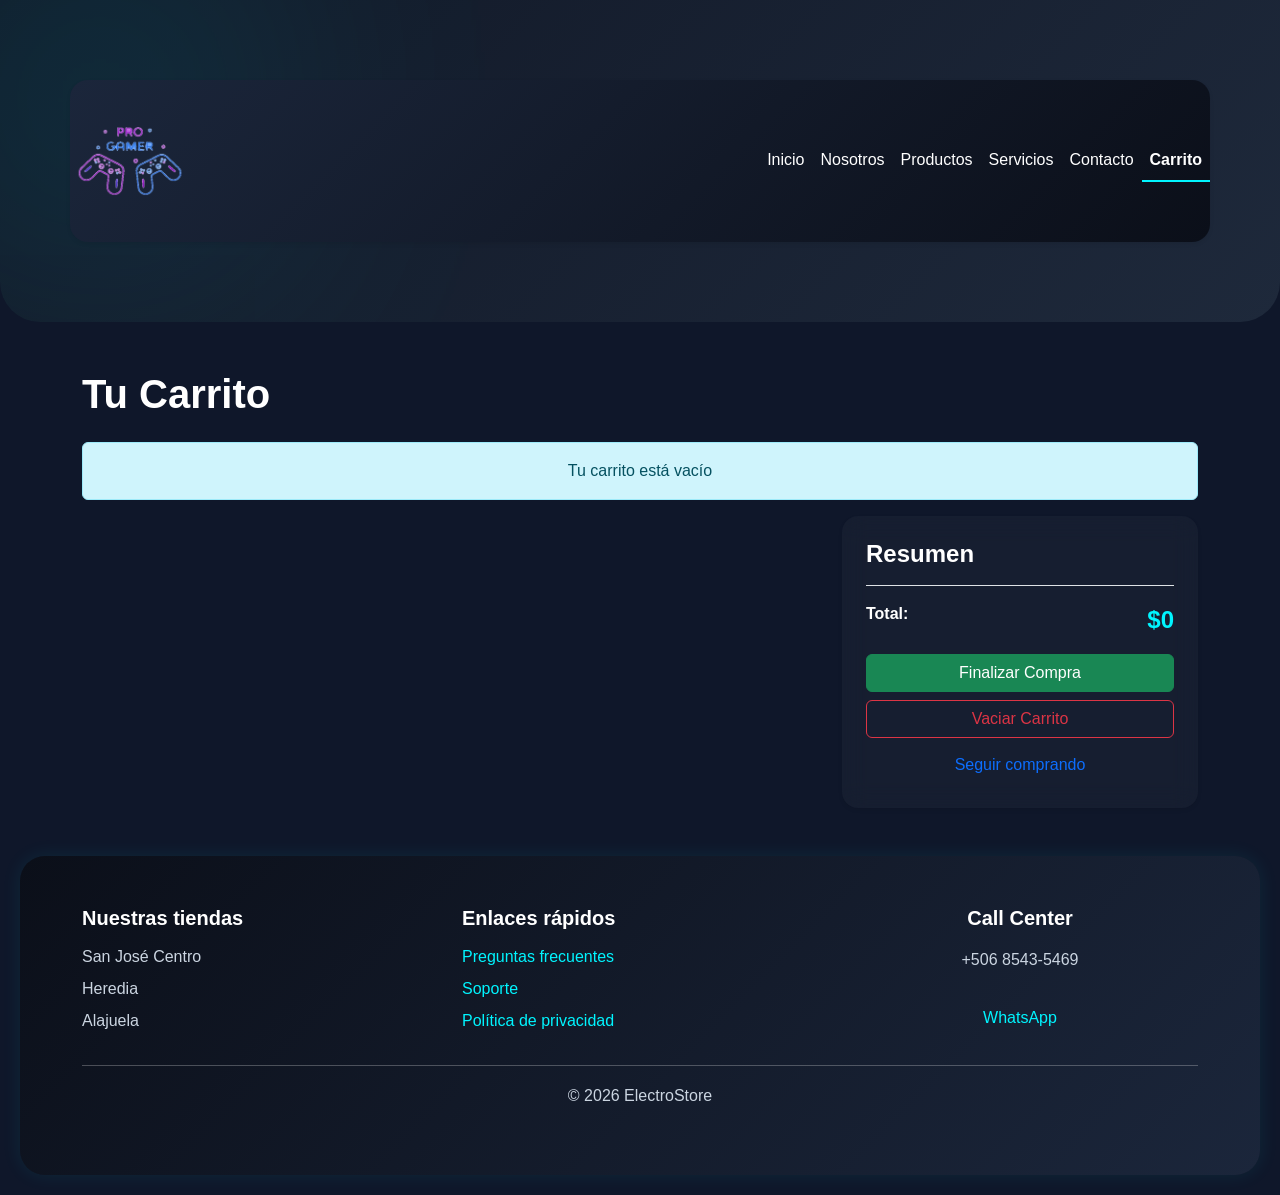
<file: paginas/carrito.html>
<!DOCTYPE html>
<html lang="es">

<head>
  <meta charset="UTF-8">
  <meta name="viewport" content="width=device-width, initial-scale=1.0">
  <title>Carrito | ElectroStore</title>

  <!-- Bootstrap -->
  <link href="https://cdn.jsdelivr.net/npm/bootstrap@5.3.3/dist/css/bootstrap.min.css" rel="stylesheet">

  <!-- CSS -->
  <link rel="stylesheet" href="../assets/css/estilos.css">
  <link rel="stylesheet" href="../assets/css/responsivo.css">
</head>

<body>

  <!-- NAVBAR -->
  <header>
    <nav class="navbar navbar-expand-lg container shadow-sm py-3">
      <a class="navbar-brand" href="../index.html">
        <img src="../assets/imagenes/logo.png" width="120" alt="Logo">
      </a>

      <button class="navbar-toggler" data-bs-toggle="collapse" data-bs-target="#menu">
        <span class="navbar-toggler-icon"></span>
      </button>

      <div class="collapse navbar-collapse" id="menu">
        <ul class="navbar-nav ms-auto">
          <li class="nav-item"><a class="nav-link" href="../index.html">Inicio</a></li>
          <li class="nav-item"><a class="nav-link" href="nosotros.html">Nosotros</a></li>
          <li class="nav-item"><a class="nav-link" href="productos.html">Productos</a></li>
          <li class="nav-item"><a class="nav-link" href="servicios.html">Servicios</a></li>
          <li class="nav-item"><a class="nav-link" href="contactos.html">Contacto</a></li>
          <li class="nav-item"><a class="nav-link active fw-bold" href="#">Carrito</a></li>
        </ul>
      </div>
    </nav>
  </header>

  <!-- MAIN -->
  <main class="container my-5">

    <h1 class="mb-4">Tu Carrito</h1>

    <!-- CONTENEDOR DEL CARRITO -->
    <div id="tarjetas-carrito" class="mb-4"></div>

    <!-- MENSAJE VACÍO -->
    <div id="carrito-vacio" class="alert alert-info text-center d-none">
      Tu carrito está vacío
    </div>

    <!-- RESUMEN -->
    <div class="row justify-content-end">
      <div class="col-md-4">

        <div class="card shadow-sm border-0 p-4 rounded-4">
          <h4 class="mb-3">Resumen</h4>

          <div class="d-flex justify-content-between border-top pt-3 mb-3">
            <strong>Total:</strong>
            <strong id="total" class="text-primary fs-4">$0</strong>
          </div>

          <!-- BOTÓN QUE ABRE MODAL -->
          <button class="btn btn-success w-100 mb-2" data-bs-toggle="modal" data-bs-target="#paymentModal">
            Finalizar Compra
          </button>

          <button class="btn btn-outline-danger w-100 mb-2" onclick="vaciarCarrito()">
            Vaciar Carrito
          </button>

          <a href="productos.html" class="btn btn-link text-decoration-none">
            Seguir comprando
          </a>
        </div>

      </div>
    </div>

  </main>

  <!-- MODAL DE PAGO -->
  <div class="modal fade" id="paymentModal" tabindex="-1">
    <div class="modal-dialog modal-dialog-centered">
      <div class="modal-content p-4">

        <div class="modal-header border-0">
          <h5 class="modal-title">Pago seguro</h5>
          <button type="button" class="btn-close" data-bs-dismiss="modal"></button>
        </div>

        <div class="modal-body">

          <form id="form-pago">

            <div class="mb-3">
              <label class="form-label">Nombre del titular</label>
              <input type="text" class="form-control" id="card-name" required>
            </div>

            <div class="mb-3">
              <label class="form-label">Número de tarjeta</label>
              <input type="text" class="form-control" id="card-number" placeholder="0000 0000 0000 0000" required>
            </div>

            <div class="row">
              <div class="col">
                <label class="form-label">Expiración</label>
                <input type="text" class="form-control" id="expiry" placeholder="MM/AA" required>
              </div>

              <div class="col">
                <label class="form-label">CVV</label>
                <input type="text" class="form-control" id="cvv" placeholder="123" required>
              </div>
            </div>

            <button type="submit" class="btn btn-primary w-100 mt-4">
              Pagar ahora
            </button>

          </form>

        </div>

      </div>
    </div>
  </div>

  <!-- FACTURA --------------------------------------------------------------tambien se imprime-->
  <div id="factura" class="container my-5 d-none">

    <div class="card shadow p-4">

      <h2 class="text-center mb-4">Factura de Compra</h2>

      <div class="row mb-3">
        <div class="col-md-6">
          <strong>Cliente:</strong> <span id="factura-nombre"></span>
        </div>
        <div class="col-md-6 text-end">
          <strong>Fecha:</strong> <span id="factura-fecha"></span>
        </div>
      </div>

      <table class="table">
        <thead>
          <tr>
            <th>Producto</th>
            <th>Cantidad</th>
            <th>Precio</th>
          </tr>
        </thead>
        <tbody id="factura-productos">
          <!-- Aquí se llenan los productos -->
        </tbody>
      </table>

      <div class="text-end">
        <h4>Total: $<span id="factura-total"></span></h4>
      </div>

      <div class="text-center mt-4">
        <button class="btn btn-primary" onclick="window.print()">Imprimir</button>
      </div>

    </div>

  </div>

  <!-- FOOTER -->
  <footer class="footer">
    <div class="container">

      <div class="row">

        <!-- TIENDAS -->
        <div class="col-md-4">
          <h5>Nuestras tiendas</h5>
          <ul>
            <li>San José Centro</li>
            <li>Heredia</li>
            <li>Alajuela</li>
          </ul>
        </div>


        <!-- ENLACES -->
        <div class="col-md-4">

          <h5>
            Enlaces rápidos
          </h5>

          <ul>

            <li>
              <a href="../paginas/faq.html">
                Preguntas frecuentes
              </a>
            </li>

            <li>
              <a href="../paginas/soporte.html">
                Soporte
              </a>
            </li>

            <li>
              <a href="../paginas/privacidad.html">
                Política de privacidad
              </a>
            </li>

          </ul>

        </div>
        <!-- CONTACTO -->
        <div class="col-md-4 text-center">

          <h5 class="mb-3">
            Call Center
          </h5>

          <p class="texto-muted mb-4">
            +506 8543-5469
          </p>

          <a href="https://wa.me/50685435469" target="_blank" class="btn btn-neon px-4 py-2 rounded-pill">

            <i class="bi bi-whatsapp"></i>
            WhatsApp

          </a>

        </div>

      </div>

      <hr>

      <p class="text-center">© 2026 ElectroStore</p>

    </div>
  </footer>
  <!-- TOAST -->
  <div class="toast-container position-fixed bottom-0 end-0 p-3">
    <div id="toast" class="toast text-bg-success">
      <div class="toast-body" id="toast-body"></div>
    </div>
  </div>

  <!-- Bootstrap JS -->
  <script src="https://cdn.jsdelivr.net/npm/bootstrap@5.3.3/dist/js/bootstrap.bundle.min.js"></script>

  <!-- JS -->
  <script src="../assets/js/main.js"></script>

</body>

</html>
</file>
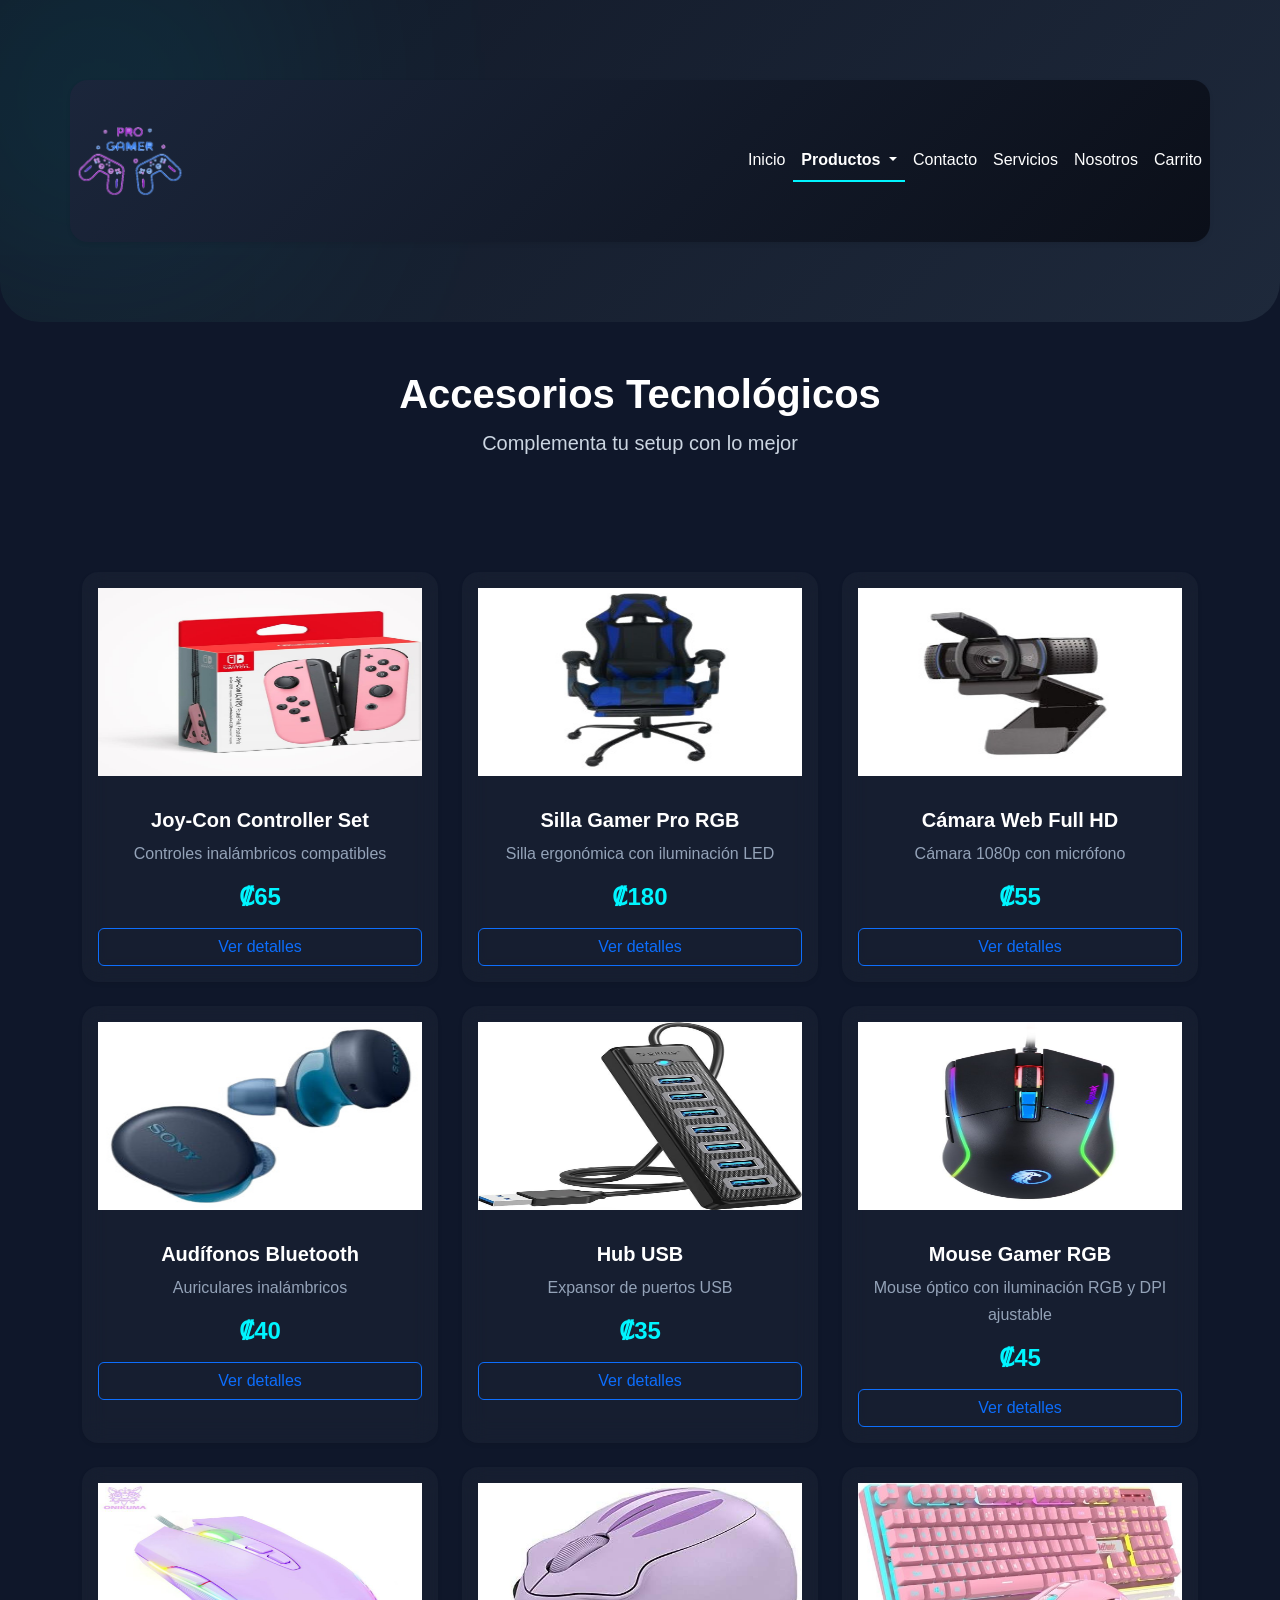
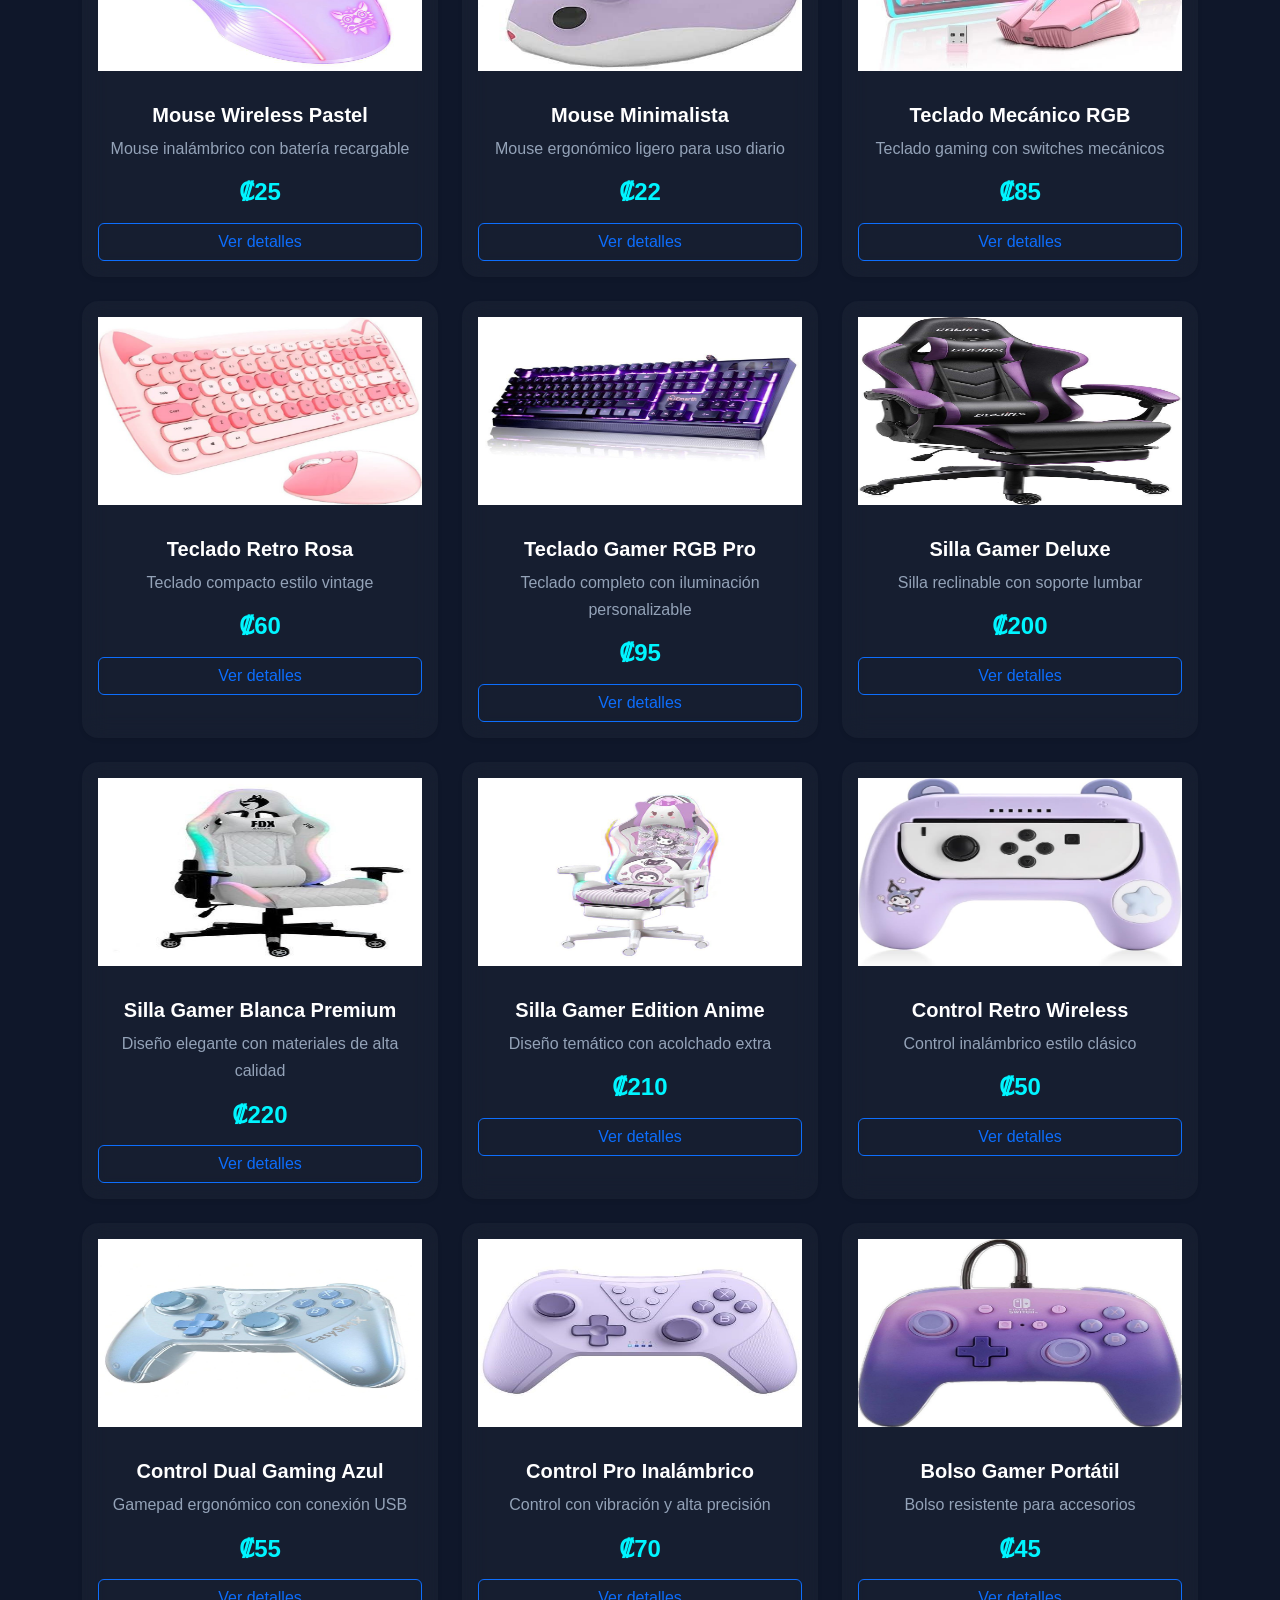
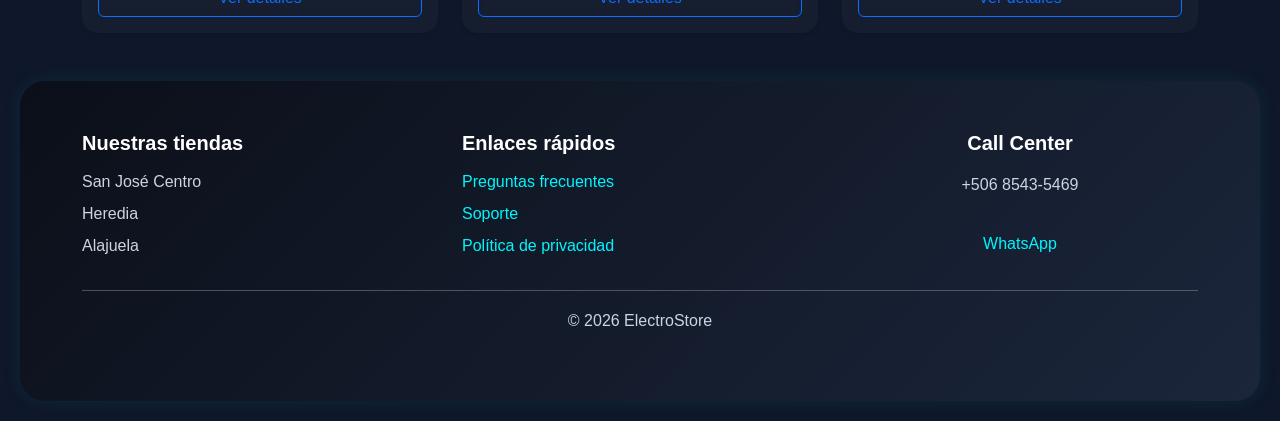
<file: paginas/categoria-accesorios.html>
<!DOCTYPE html>
<html lang="es">

<head>
    <meta charset="UTF-8">
    <meta name="viewport" content="width=device-width, initial-scale=1.0">
    <title>Accesorios | ElectroStore</title>

    <!-- Bootstrap -->
    <link href="https://cdn.jsdelivr.net/npm/bootstrap@5.3.3/dist/css/bootstrap.min.css" rel="stylesheet">

    <!-- CSS -->
    <link rel="stylesheet" href="../assets/css/estilos.css">
    <link rel="stylesheet" href="../assets/css/responsivo.css">
</head>

<body>

    <!-- NAVBAR -->
    <header>
        <nav class="navbar navbar-expand-lg container shadow-sm py-3">
            <a class="navbar-brand" href="../index.html">
                <img src="../assets/imagenes/logo.png" width="120" alt="Logo">
            </a>

            <button class="navbar-toggler" type="button" data-bs-toggle="collapse" data-bs-target="#menu">
                <span class="navbar-toggler-icon"></span>
            </button>

            <div class="collapse navbar-collapse" id="menu">
                <ul class="navbar-nav ms-auto">

                    <!-- INICIO -->
                    <li class="nav-item">
                        <a class="nav-link" href="../index.html">Inicio</a>
                    </li>

                    <!-- PRODUCTOS -->
                    <li class="nav-item dropdown">
                        <a class="nav-link dropdown-toggle active fw-bold" href="#" role="button"
                            data-bs-toggle="dropdown" aria-expanded="false">
                            Productos
                        </a>

                        <ul class="dropdown-menu">
                            <li>
                                <a class="dropdown-item" href="../paginas/categoria-pcs.html">PCs</a>
                            </li>

                            <li>
                                <a class="dropdown-item" href="../paginas/categoria-laptops.html">Laptops</a>
                            </li>

                            <li>
                                <!-- ACTIVO -->
                                <a class="dropdown-item active fw-bold"
                                    href="../paginas/categoria-accesorios.html">Accesorios</a>
                            </li>
                        </ul>
                    </li>

                    <!-- CONTACTO -->
                    <li class="nav-item">
                        <a class="nav-link" href="contactos.html">Contacto</a>
                    </li>

                    <!-- SERVICIOS -->
                    <li class="nav-item">
                        <a class="nav-link" href="servicios.html">Servicios</a>
                    </li>

                    <!-- NOSOTROS -->
                    <li class="nav-item">
                        <a class="nav-link" href="nosotros.html">Nosotros</a>
                    </li>

                    <!-- CARRITO -->
                    <li class="nav-item">
                        <a class="nav-link" href="carrito.html">Carrito</a>
                    </li>

                </ul>
            </div>
        </nav>
    </header>
    <!-- HERO -->
    <section class="text-center py-5">
        <div class="container">
            <h1 class="fw-bold">Accesorios Tecnológicos</h1>
            <p class="lead">Complementa tu setup con lo mejor</p>
        </div>
    </section>

    <!-- PRODUCTOS DINÁMICOS -->
    <main class="container my-5">
        <div id="productos" class="row g-4"></div>
    </main>

   <!-- MODAL -->
    <div class="modal fade" id="modalProducto" tabindex="-1">
        <div class="modal-dialog modal-lg modal-dialog-centered">

            <div class="modal-content bg-dark text-white rounded-4 shadow">

                <div class="modal-header border-0">
                    <h5 id="modalTitulo" class="text-white"></h5>

                    <button class="btn-close btn-close-white" data-bs-dismiss="modal">
                    </button>
                </div>

                <div class="modal-body text-center">

                    <img id="modalImagen" class="img-fluid mb-3" style="max-height:250px;">

                    <p id="modalDescripcion" class="text-light"></p>

                    <h3 id="modalPrecio" class="text-info"></h3>

                    <button class="btn btn-primary w-100 mt-3" id="btnAgregarModal">
                        Añadir al carrito
                    </button>

                </div>

            </div>
        </div>
    </div>

    <!-- MODAL CONFIRMACIÓN -->
    <div class="modal fade" id="modalConfirmacion" tabindex="-1">
        <div class="modal-dialog modal-dialog-centered">
            <div class="modal-content text-center p-4">

                <h4 class="text-success">✔ Producto agregado</h4>
                <p>¿Qué deseas hacer?</p>

                <a href="carrito.html" class="btn btn-success w-100 mb-2">
                    Ir al carrito
                </a>

                <!-- IMPORTANTE: este botón usa tu JS -->
                <button id="seguirComprando" class="btn btn-outline-primary w-100">
                    Seguir comprando
                </button>

            </div>
        </div>
    </div>

    <!-- FOOTER -->
    <footer class="footer">
        <div class="container">
            <div class="row">

                <div class="col-md-4">
                    <h5>Nuestras tiendas</h5>
                    <ul>
                        <li>San José Centro</li>
                        <li>Heredia</li>
                        <li>Alajuela</li>
                    </ul>
                </div>

              <!-- ENLACES -->
                <div class="col-md-4">

                    <h5>
                        Enlaces rápidos
                    </h5>

                    <ul>

                        <li>
                            <a href="../paginas/faq.html">
                                Preguntas frecuentes
                            </a>
                        </li>

                        <li>
                            <a href="../paginas/soporte.html">
                                Soporte
                            </a>
                        </li>

                        <li>
                            <a href="../paginas/privacidad.html">
                                Política de privacidad
                            </a>
                        </li>

                    </ul>

                </div>

                <!-- CONTACTO -->
                <div class="col-md-4 text-center">

                    <h5 class="mb-3">
                        Call Center
                    </h5>

                    <p class="texto-muted mb-4">
                        +506 8543-5469
                    </p>

                    <a href="https://wa.me/50685435469" target="_blank" class="btn btn-neon px-4 py-2 rounded-pill">

                        <i class="bi bi-whatsapp"></i>
                        WhatsApp

                    </a>

                </div>

            </div>

            <hr>
            <p class="text-center">© 2026 ElectroStore</p>
        </div>
    </footer>

    <!-- JS -->
    <script src="https://cdn.jsdelivr.net/npm/bootstrap@5.3.3/dist/js/bootstrap.bundle.min.js"></script>
    <script src="../assets/js/main.js"></script>
    <script src="../assets/js/productos.json"></script>

</body>

</html>
</file>
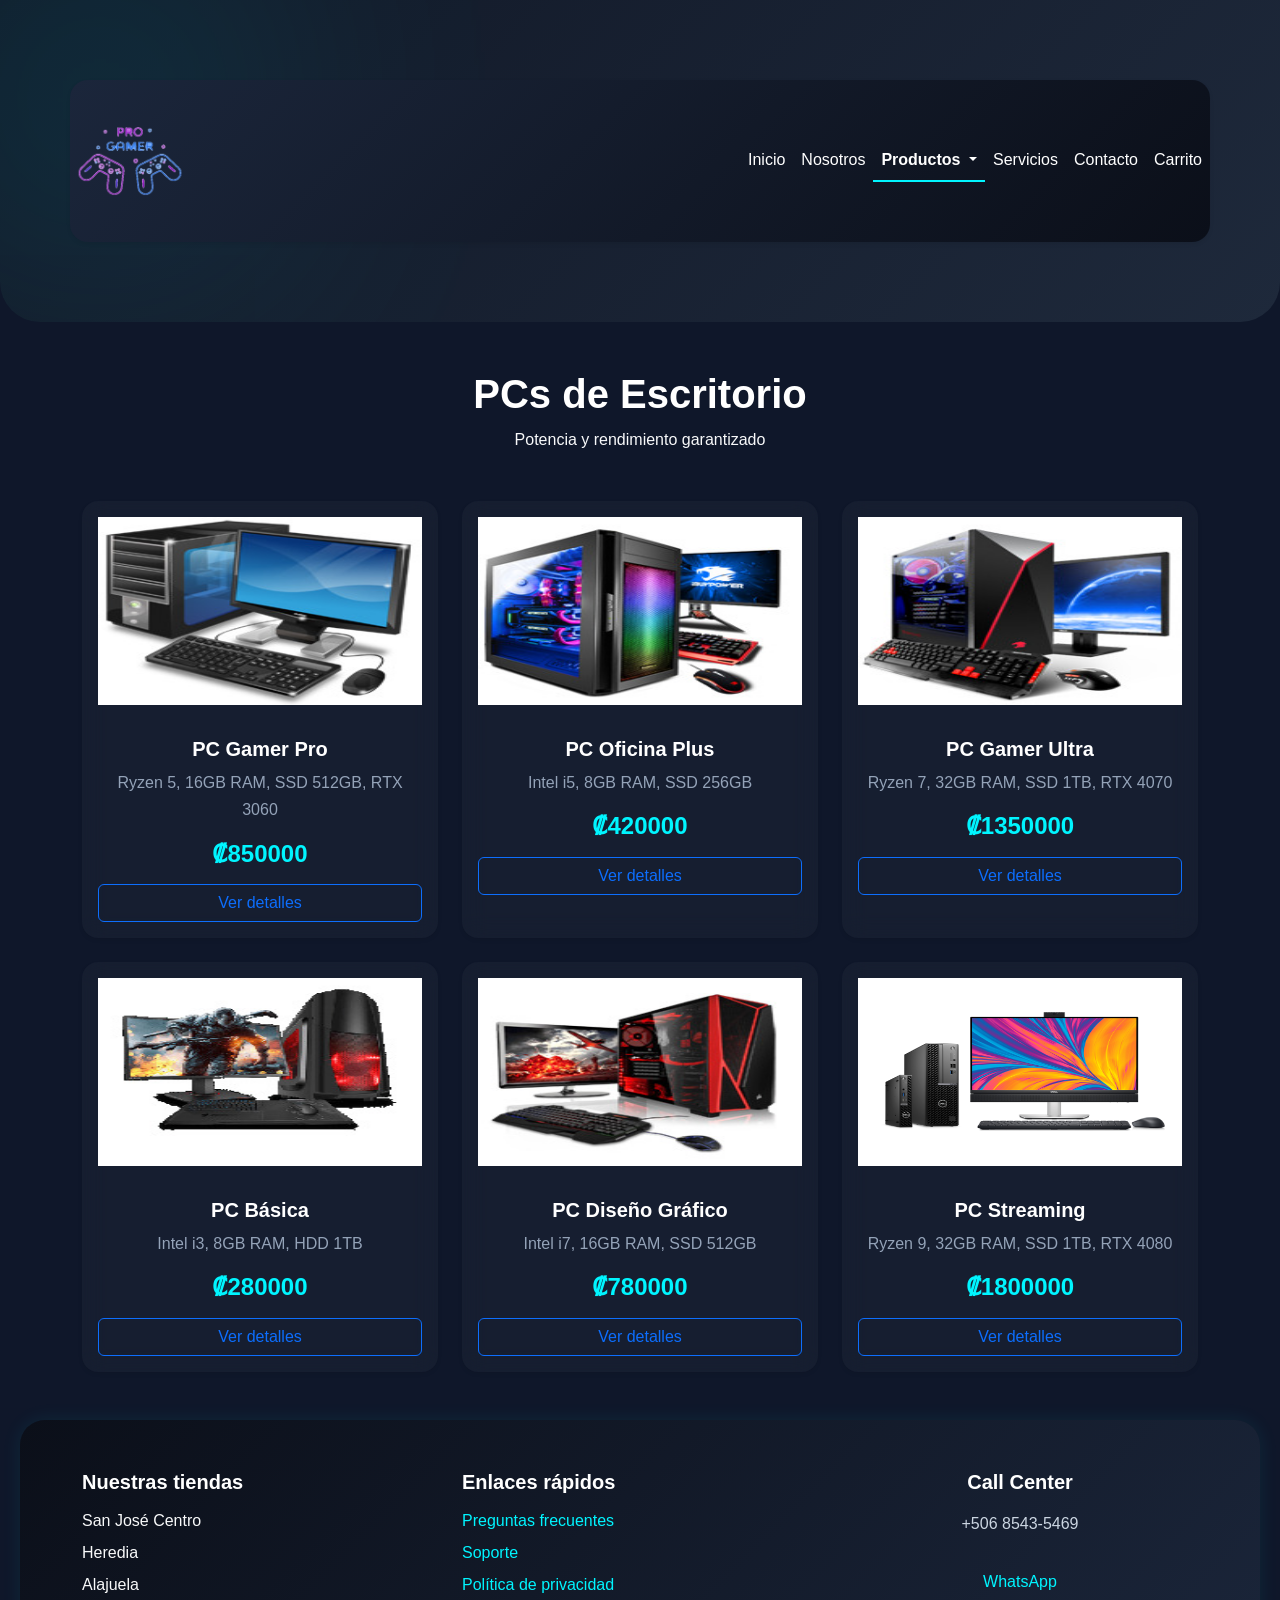
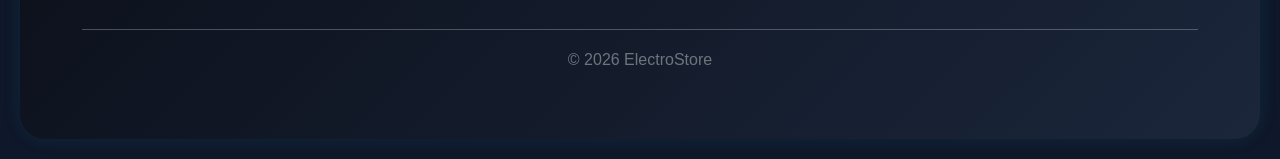
<file: paginas/categoria-pcs.html>
<!DOCTYPE html>
<html lang="es">

<head>
    <meta charset="UTF-8">
    <meta name="viewport" content="width=device-width, initial-scale=1.0">
    <title>PCs | ElectroStore</title>

    <!-- Bootstrap -->
    <link href="https://cdn.jsdelivr.net/npm/bootstrap@5.3.3/dist/css/bootstrap.min.css" rel="stylesheet">

    <!-- CSS -->
    <link rel="stylesheet" href="../assets/css/estilos.css">
    <link rel="stylesheet" href="../assets/css/responsivo.css">
</head>

<body>

    <!-- NAVBAR -->
    <header>
        <nav class="navbar navbar-expand-lg container shadow-sm py-3">
            <a class="navbar-brand" href="../index.html">
                <img src="../assets/imagenes/logo.png" width="120" alt="Logo">
            </a>

            <button class="navbar-toggler" type="button" data-bs-toggle="collapse" data-bs-target="#menu">
                <span class="navbar-toggler-icon"></span>
            </button>

            <div class="collapse navbar-collapse" id="menu">
                <ul class="navbar-nav ms-auto">

                    <!-- INICIO -->
                    <li class="nav-item">
                        <a class="nav-link" href="../index.html">Inicio</a>
                    </li>

                    <!-- NOSOTROS -->
                    <li class="nav-item">
                        <a class="nav-link" href="../paginas/nosotros.html">Nosotros</a>
                    </li>

                    <!-- PRODUCTOS -->
                    <li class="nav-item dropdown">
                        <a class="nav-link dropdown-toggle active fw-bold" href="#" role="button"
                            data-bs-toggle="dropdown" aria-expanded="false">
                            Productos
                        </a>

                        <ul class="dropdown-menu">
                            <li>
                                <a class="dropdown-item" href="../paginas/categoria-laptops.html">
                                    Laptops
                                </a>
                            </li>

                            <li>
                                <a class="dropdown-item active fw-bold" href="../paginas/categoria-pcs.html">
                                    PCs
                                </a>
                            </li>

                            <li>
                                <a class="dropdown-item" href="../paginas/categoria-accesorios.html">
                                    Accesorios
                                </a>
                            </li>
                        </ul>
                    </li>

                    <!-- SERVICIOS -->
                    <li class="nav-item">
                        <a class="nav-link" href="../paginas/servicios.html">Servicios</a>
                    </li>

                    <!-- CONTACTO -->
                    <li class="nav-item">
                        <a class="nav-link" href="../paginas/contactos.html">Contacto</a>
                    </li>

                    <!-- CARRITO -->
                    <li class="nav-item">
                        <a class="nav-link" href="../paginas/carrito.html">Carrito</a>
                    </li>

                </ul>
            </div>
        </nav>
    </header>

    <!-- MAIN -->
    <main class="container my-5">

        <div class="text-center mb-5">
            <h1 class="fw-bold text-white">PCs de Escritorio</h1>
            <p class="text-light">Potencia y rendimiento garantizado</p>
        </div>

        <!-- PRODUCTOS -->
        <div id="productos" class="row g-4"></div>

    </main>

    <!-- MODAL -->
    <div class="modal fade" id="modalProducto" tabindex="-1">
        <div class="modal-dialog modal-lg modal-dialog-centered">

            <div class="modal-content bg-dark text-white rounded-4 shadow">

                <div class="modal-header border-0">
                    <h5 id="modalTitulo" class="text-white"></h5>

                    <button class="btn-close btn-close-white" data-bs-dismiss="modal">
                    </button>
                </div>

                <div class="modal-body text-center">

                    <img id="modalImagen" class="img-fluid mb-3" style="max-height:250px;">

                    <p id="modalDescripcion" class="text-light"></p>

                    <h3 id="modalPrecio" class="text-info"></h3>

                    <button class="btn btn-primary w-100 mt-3" id="btnAgregarModal">
                        Añadir al carrito
                    </button>

                </div>

            </div>
        </div>
    </div>

    <!-- MODAL CONFIRMACION -->
    <div class="modal fade" id="modalConfirmacion" tabindex="-1">
        <div class="modal-dialog modal-dialog-centered">

            <div class="modal-content bg-dark text-white text-center p-4">

                <h4 class="text-success">
                    Producto agregado
                </h4>

                <p class="text-light">
                    ¿Qué deseas hacer?
                </p>

                <a href="carrito.html" class="btn btn-success w-100 mb-2">
                    Ir al carrito
                </a>

                <button class="btn btn-outline-info w-100" data-bs-dismiss="modal">
                    Seguir comprando
                </button>

            </div>
        </div>
    </div>

    <!-- FOOTER -->
    <footer class="footer">
        <div class="container">
            <div class="row">

                <div class="col-md-4">
                    <h5 class="text-white">Nuestras tiendas</h5>

                    <ul>
                        <li class="text-light">San José Centro</li>
                        <li class="text-light">Heredia</li>
                        <li class="text-light">Alajuela</li>
                    </ul>
                </div>

                <div class="col-md-4">
                    <h5 class="text-white">Enlaces rápidos</h5>

                    <ul>
                        <li>
                            <a href="../paginas/faq.html">
                                Preguntas frecuentes
                            </a>
                        </li>

                        <li>
                            <a href="../paginas/soporte.html">
                                Soporte
                            </a>
                        </li>

                        <li>
                            <a href="../paginas/privacidad.html">
                                Política de privacidad
                            </a>
                        </li>
                    </ul>
                </div>

                <!-- CONTACTO -->
                <div class="col-md-4 text-center">

                    <h5 class="mb-3">
                        Call Center
                    </h5>

                    <p class="texto-muted mb-4">
                        +506 8543-5469
                    </p>

                    <a href="https://wa.me/50685435469" target="_blank" class="btn btn-neon px-4 py-2 rounded-pill">

                        <i class="bi bi-whatsapp"></i>
                        WhatsApp

                    </a>

                </div>

            </div>

            <hr>

            <p class="text-center text-secondary">
                © 2026 ElectroStore
            </p>
        </div>
    </footer>

    <script src="https://cdn.jsdelivr.net/npm/bootstrap@5.3.3/dist/js/bootstrap.bundle.min.js"></script>
    <script src="../assets/js/main.js"></script>
    <script src="../assets/js/productos.json"></script>

</body>

</html>
</file>
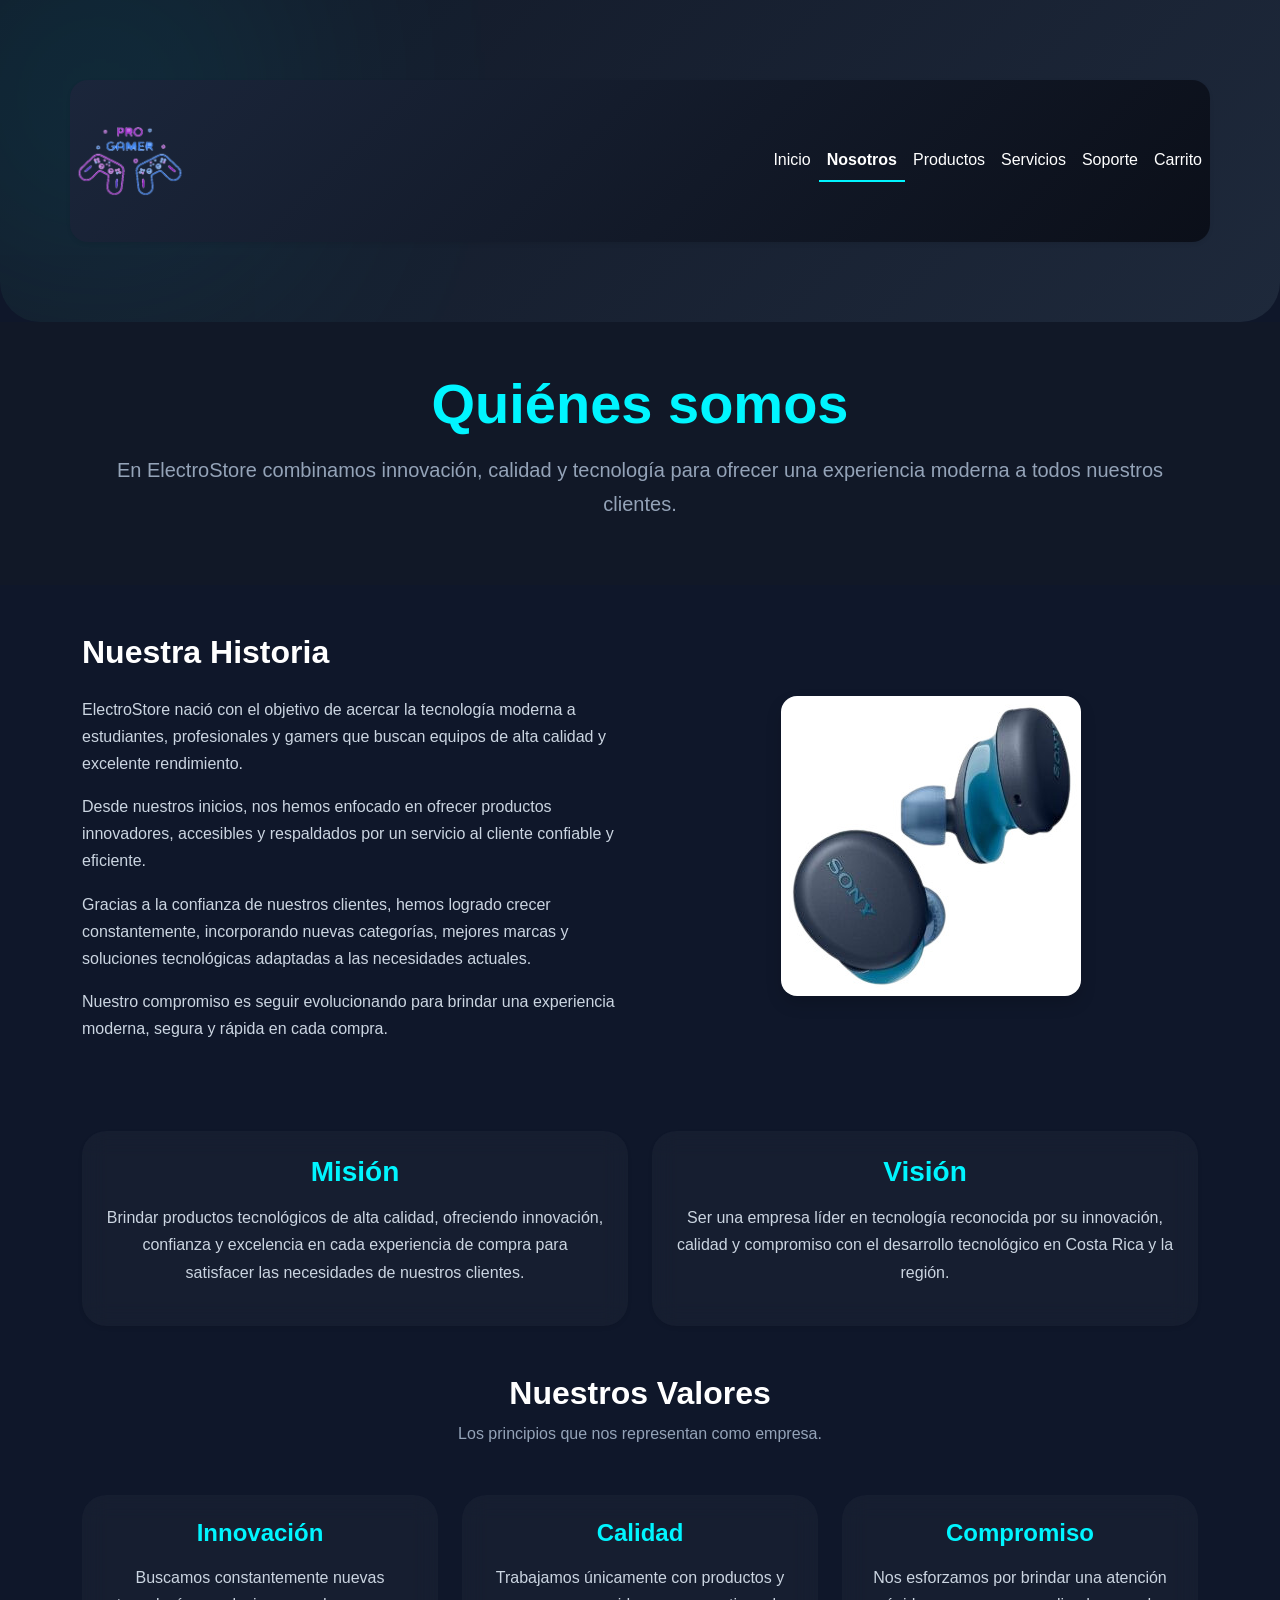
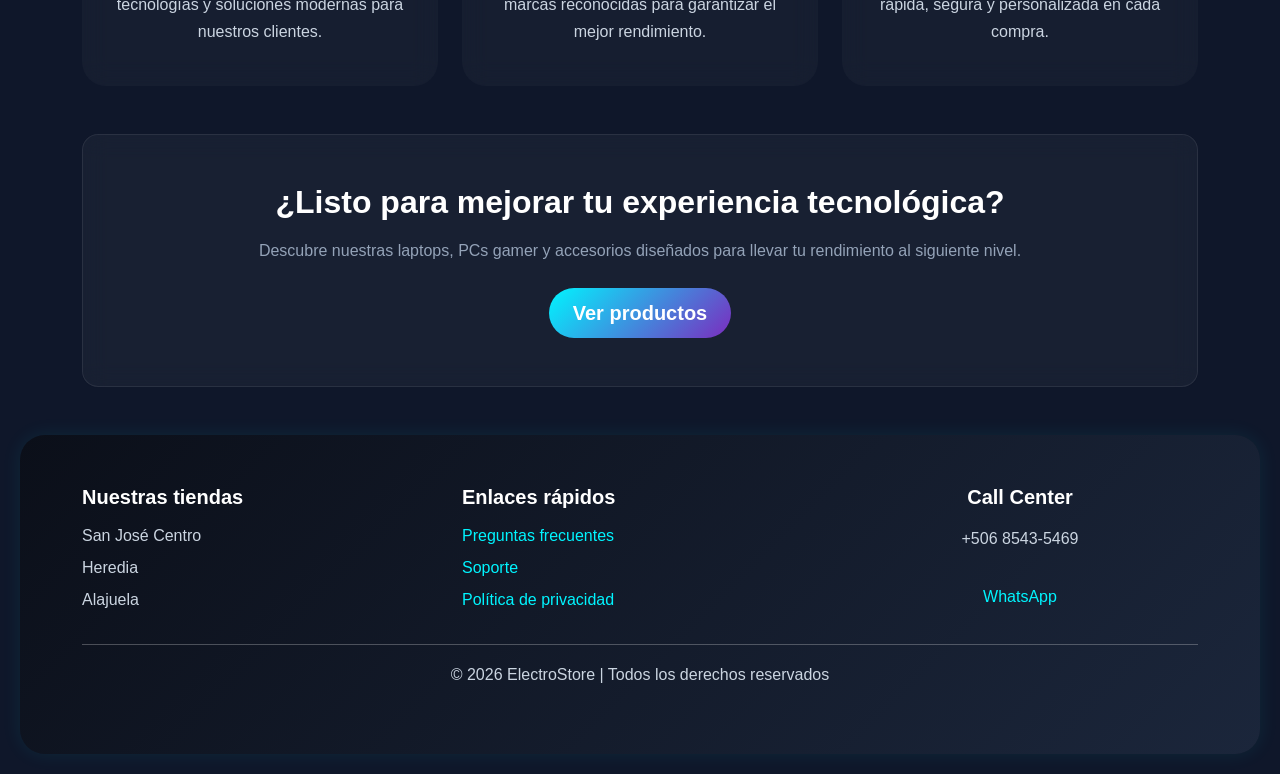
<file: paginas/nosotros.html>
<!DOCTYPE html>
<html lang="es">

<head>

    <meta charset="UTF-8">
    <meta name="viewport" content="width=device-width, initial-scale=1.0">

    <title>Nosotros | ElectroStore</title>

    <!-- Bootstrap -->
    <link href="https://cdn.jsdelivr.net/npm/bootstrap@5.3.3/dist/css/bootstrap.min.css" rel="stylesheet">

    <!-- CSS -->
    <link rel="stylesheet" href="../assets/css/estilos.css">
    <link rel="stylesheet" href="../assets/css/responsivo.css">

</head>

<body>

    <!-- HEADER -->
    <header>

        <!-- NAVBAR -->
        <nav class="navbar navbar-expand-lg container shadow-sm py-3">

            <a class="navbar-brand" href="../index.html">
                <img src="../assets/imagenes/logo.png" width="120" alt="Logo ElectroStore">
            </a>

            <button class="navbar-toggler" type="button" data-bs-toggle="collapse" data-bs-target="#menu">

                <span class="navbar-toggler-icon"></span>

            </button>

            <div class="collapse navbar-collapse" id="menu">

                <ul class="navbar-nav ms-auto">

                    <!-- INICIO -->
                    <li class="nav-item">
                        <a class="nav-link" href="../index.html">Inicio</a>
                    </li>

                    <!-- NOSOTROS -->
                    <li class="nav-item">
                        <a class="nav-link active fw-bold" href="#">
                            Nosotros
                        </a>
                    </li>

                    <!-- PRODUCTOS -->
                    <li class="nav-item">
                        <a class="nav-link" href="productos.html">
                            Productos
                        </a>
                    </li>

                    <!-- SERVICIOS -->
                    <li class="nav-item">
                        <a class="nav-link" href="servicios.html">
                            Servicios
                        </a>
                    </li>

                    <!-- SOPORTE -->
                    <li class="nav-item">
                        <a class="nav-link" href="soporte.html">
                            Soporte
                        </a>
                    </li>

                    <!-- CARRITO -->
                    <li class="nav-item">
                        <a class="nav-link" href="carrito.html">
                            Carrito
                        </a>
                    </li>

                </ul>

            </div>

        </nav>

    </header>

    <!-- HERO -->
    <section class="text-center py-5 section-pastel">

        <div class="container">

            <h1 class="fw-bold display-4 text-primary mb-3">
                Quiénes somos
            </h1>

            <p class="lead text-muted">

                En ElectroStore combinamos innovación, calidad y tecnología
                para ofrecer una experiencia moderna a todos nuestros clientes.

            </p>

        </div>

    </section>

    <!-- CONTENIDO -->
    <main class="container my-5">

        <!-- HISTORIA -->
        <div class="row align-items-center g-5">

            <!-- TEXTO -->
            <div class="col-md-6">

                <h2 class="fw-bold mb-4">
                    Nuestra Historia
                </h2>

                <p>

                    ElectroStore nació con el objetivo de acercar la tecnología
                    moderna a estudiantes, profesionales y gamers que buscan
                    equipos de alta calidad y excelente rendimiento.

                </p>

                <p>

                    Desde nuestros inicios, nos hemos enfocado en ofrecer
                    productos innovadores, accesibles y respaldados por un
                    servicio al cliente confiable y eficiente.

                </p>

                <p>

                    Gracias a la confianza de nuestros clientes, hemos logrado
                    crecer constantemente, incorporando nuevas categorías,
                    mejores marcas y soluciones tecnológicas adaptadas a las
                    necesidades actuales.

                </p>

                <p>

                    Nuestro compromiso es seguir evolucionando para brindar una
                    experiencia moderna, segura y rápida en cada compra.

                </p>

            </div>

            <!-- IMAGEN -->
            <div class="col-md-6 text-center">

                <img src="../assets/imagenes/accesorios/004.jpg" class="img-fluid rounded-4 shadow imagen-nosotros"
                    alt="Equipo ElectroStore">

            </div>

        </div>

        <!-- MISIÓN / VISIÓN -->
        <div class="row text-center mt-5 g-4">

            <!-- MISION -->
            <div class="col-md-6">

                <div class="card border-0 shadow-sm h-100 p-4">

                    <h3 class="fw-bold text-primary mb-3">
                        Misión
                    </h3>

                    <p>

                        Brindar productos tecnológicos de alta calidad,
                        ofreciendo innovación, confianza y excelencia en cada
                        experiencia de compra para satisfacer las necesidades
                        de nuestros clientes.

                    </p>

                </div>

            </div>

            <!-- VISION -->
            <div class="col-md-6">

                <div class="card border-0 shadow-sm h-100 p-4">

                    <h3 class="fw-bold text-primary mb-3">
                        Visión
                    </h3>

                    <p>

                        Ser una empresa líder en tecnología reconocida por su
                        innovación, calidad y compromiso con el desarrollo
                        tecnológico en Costa Rica y la región.

                    </p>

                </div>

            </div>

        </div>

        <!-- VALORES -->
        <section class="mt-5">

            <div class="text-center mb-5">

                <h2 class="fw-bold">
                    Nuestros Valores
                </h2>

                <p class="text-muted">

                    Los principios que nos representan como empresa.

                </p>

            </div>

            <div class="row g-4">

                <!-- VALOR 1 -->
                <div class="col-md-4">

                    <div class="card h-100 p-4 text-center border-0">

                        <h4 class="text-primary fw-bold mb-3">
                            Innovación
                        </h4>

                        <p>

                            Buscamos constantemente nuevas tecnologías y
                            soluciones modernas para nuestros clientes.

                        </p>

                    </div>

                </div>

                <!-- VALOR 2 -->
                <div class="col-md-4">

                    <div class="card h-100 p-4 text-center border-0">

                        <h4 class="text-primary fw-bold mb-3">
                            Calidad
                        </h4>

                        <p>

                            Trabajamos únicamente con productos y marcas
                            reconocidas para garantizar el mejor rendimiento.

                        </p>

                    </div>

                </div>

                <!-- VALOR 3 -->
                <div class="col-md-4">

                    <div class="card h-100 p-4 text-center border-0">

                        <h4 class="text-primary fw-bold mb-3">
                            Compromiso
                        </h4>

                        <p>

                            Nos esforzamos por brindar una atención rápida,
                            segura y personalizada en cada compra.

                        </p>

                    </div>

                </div>

            </div>

        </section>

        <!-- CTA -->
        <section class="text-center p-5 mt-5 rounded-4 glass-card">

            <h2 class="fw-bold mb-3">

                ¿Listo para mejorar tu experiencia tecnológica?

            </h2>

            <p class="mb-4 text-muted">

                Descubre nuestras laptops, PCs gamer y accesorios
                diseñados para llevar tu rendimiento al siguiente nivel.

            </p>

            <a href="productos.html" class="btn btn-primary btn-lg px-4">

                Ver productos

            </a>

        </section>

    </main>

    <!-- FOOTER -->
    <footer class="footer">

        <div class="container">

            <div class="row">

                <!-- TIENDAS -->
                <div class="col-md-4">

                    <h5>Nuestras tiendas</h5>

                    <ul>

                        <li>San José Centro</li>
                        <li>Heredia</li>
                        <li>Alajuela</li>

                    </ul>

                </div>

                <!-- ENLACES -->
                <div class="col-md-4">

                    <h5>Enlaces rápidos</h5>

                    <ul>

                        <li>
                            <a href="../paginas/faq.html">
                                Preguntas frecuentes
                            </a>
                        </li>

                        <li>
                            <a href="../paginas/soporte.html">
                                Soporte
                            </a>
                        </li>

                        <li>
                            <a href="../paginas/privacidad.html">
                                Política de privacidad
                            </a>
                        </li>

                    </ul>

                </div>

                <!-- CONTACTO -->
                <div class="col-md-4 text-center">

                    <h5 class="mb-3">
                        Call Center
                    </h5>

                    <p class="texto-muted mb-4">
                        +506 8543-5469
                    </p>

                    <a href="https://wa.me/50685435469" target="_blank" class="btn btn-neon px-4 py-2 rounded-pill">

                        <i class="bi bi-whatsapp"></i>
                        WhatsApp

                    </a>

                </div>

            </div>

            <hr>

            <p class="text-center">

                © 2026 ElectroStore | Todos los derechos reservados

            </p>

        </div>

    </footer>

    <!-- BOOTSTRAP -->
    <script src="https://cdn.jsdelivr.net/npm/bootstrap@5.3.3/dist/js/bootstrap.bundle.min.js"></script>

</body>

</html>
</file>
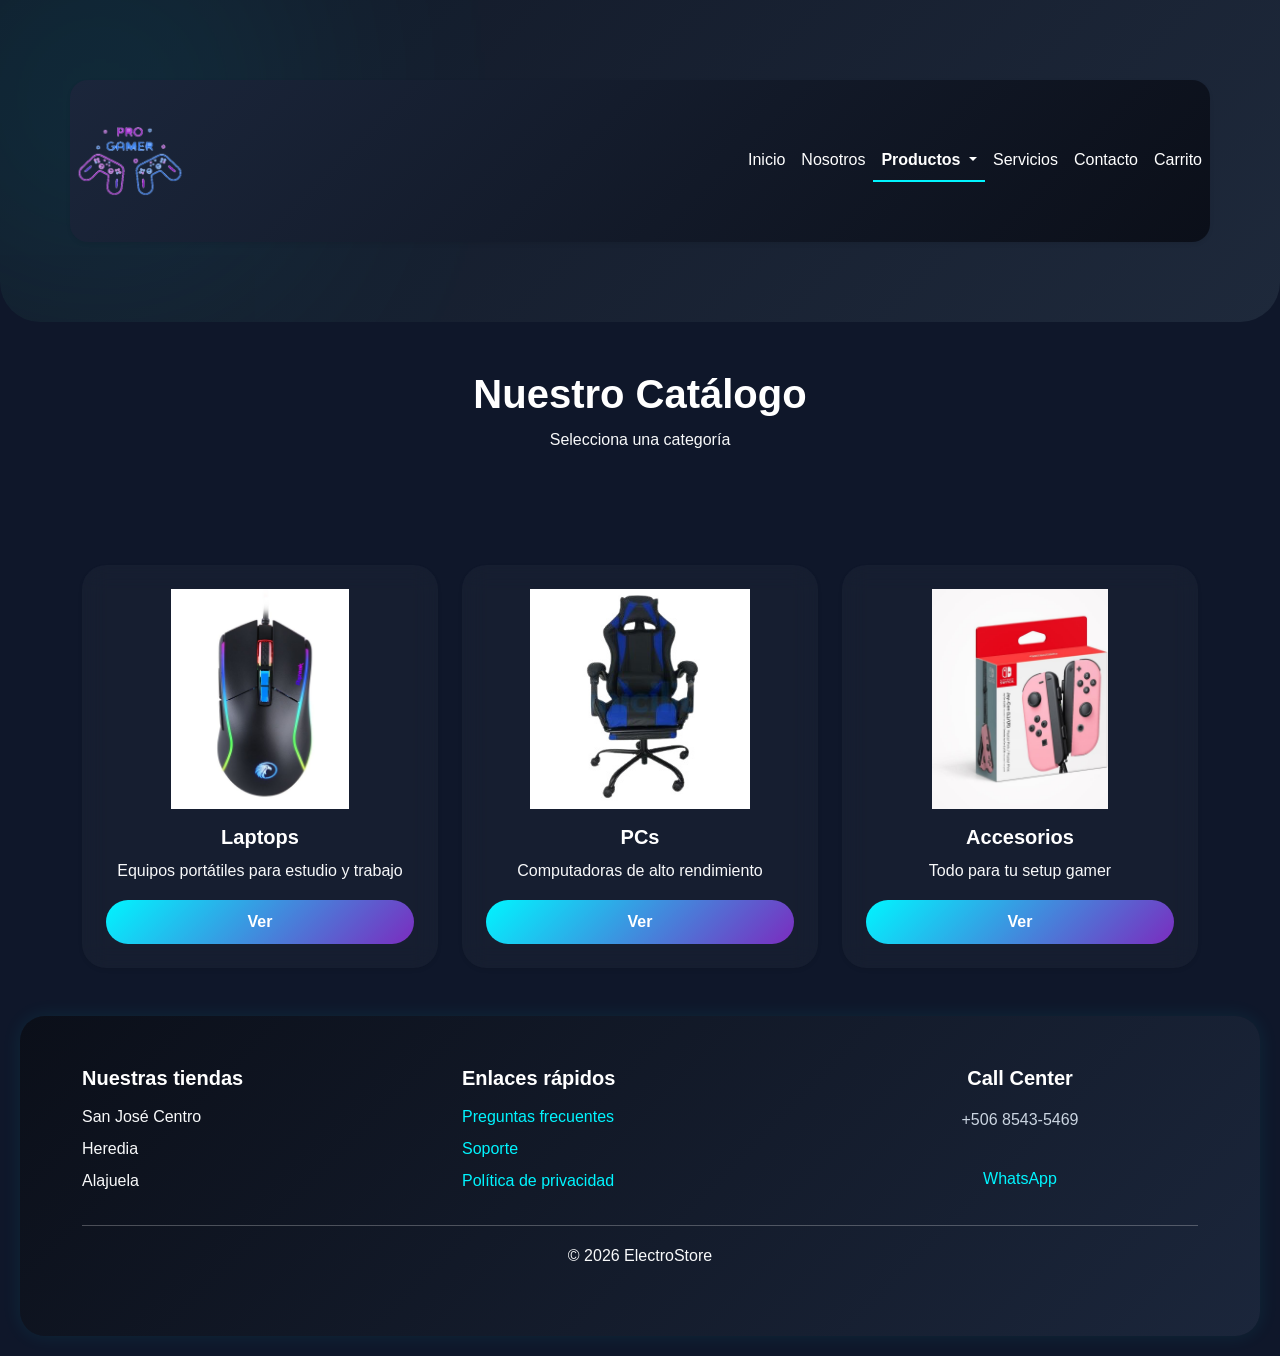
<file: paginas/productos.html>
<!DOCTYPE html>
<html lang="es">

<head>
    <meta charset="UTF-8">
    <meta name="viewport" content="width=device-width, initial-scale=1.0">
    <title>Productos | ElectroStore</title>

    <!-- Bootstrap CSS -->
    <link href="https://cdn.jsdelivr.net/npm/bootstrap@5.3.3/dist/css/bootstrap.min.css" rel="stylesheet">

    <!-- CSS externo -->
    <link rel="stylesheet" href="../assets/css/estilos.css">
    <link rel="stylesheet" href="../assets/css/responsivo.css">
</head>

<body>

    <!-- NAVBAR -->
    <header>
        <nav class="navbar navbar-expand-lg container shadow-sm py-3">
            <a class="navbar-brand" href="../index.html">
                <img src="../assets/imagenes/logo.png" width="120" alt="Logo ElectroStore">
            </a>

            <button class="navbar-toggler" type="button" data-bs-toggle="collapse" data-bs-target="#menu">
                <span class="navbar-toggler-icon"></span>
            </button>

            <div class="collapse navbar-collapse" id="menu">
                <ul class="navbar-nav ms-auto">

                    <!-- INICIO -->
                    <li class="nav-item">
                        <a class="nav-link" href="../index.html">Inicio</a>
                    </li>

                    <!-- NOSOTROS -->
                    <li class="nav-item">
                        <a class="nav-link" href="../paginas/nosotros.html">Nosotros</a>
                    </li>

                    <!-- PRODUCTOS -->
                    <li class="nav-item dropdown">
                        <a class="nav-link dropdown-toggle active fw-bold" href="#" data-bs-toggle="dropdown">
                            Productos
                        </a>

                        <ul class="dropdown-menu">
                            <li><a class="dropdown-item" href="../paginas/categoria-laptops.html">Laptops</a></li>
                            <li><a class="dropdown-item" href="../paginas/categoria-pcs.html">PCs</a></li>
                            <li><a class="dropdown-item" href="../paginas/categoria-accesorios.html">Accesorios</a></li>
                        </ul>
                    </li>

                    <!-- SERVICIOS -->
                    <li class="nav-item">
                        <a class="nav-link" href="../paginas/servicios.html">Servicios</a>
                    </li>

                    <!-- CONTACTO -->
                    <li class="nav-item">
                        <a class="nav-link" href="../paginas/contactos.html">Contacto</a>
                    </li>

                    <!-- CARRITO -->
                    <li class="nav-item">
                        <a class="nav-link" href="../paginas/carrito.html">Carrito</a>
                    </li>

                </ul>
            </div>
        </nav>
    </header>

    <!-- HERO -->
    <section class="text-center py-5">
        <div class="container">
            <h1 class="fw-bold text-white">
                Nuestro Catálogo
            </h1>

            <p class="text-light">
                Selecciona una categoría
            </p>
        </div>
    </section>

    <!-- CONTENIDO -->
    <main class="container my-5">

        <div class="row g-4">

            <!-- Laptops -->
            <div class="col-md-4">
                <div class="card h-100 shadow-sm border-0 text-center p-4">

                    <img src="../assets/imagenes/accesorios/007.jpg" class="mx-auto mb-3 img-fluid" alt="Laptops">

                    <h5 class="fw-bold text-white">
                        Laptops
                    </h5>

                    <p class="text-light">
                        Equipos portátiles para estudio y trabajo
                    </p>

                    <a href="categoria-laptops.html" class="btn btn-primary w-100">
                        Ver
                    </a>

                </div>
            </div>

            <!-- PCs -->
            <div class="col-md-4">
                <div class="card h-100 shadow-sm border-0 text-center p-4">

                    <img src="../assets/imagenes/accesorios/002.jpg" class="mx-auto mb-3 img-fluid"
                        alt="Computadoras de escritorio">

                    <h5 class="fw-bold text-white">
                        PCs
                    </h5>

                    <p class="text-light">
                        Computadoras de alto rendimiento
                    </p>

                    <a href="categoria-pcs.html" class="btn btn-primary w-100">
                        Ver
                    </a>

                </div>
            </div>

            <!-- Accesorios -->
            <div class="col-md-4">
                <div class="card h-100 shadow-sm border-0 text-center p-4">

                    <img src="../assets/imagenes/accesorios/001.jpg" class="mx-auto mb-3 img-fluid"
                        alt="Accesorios tecnológicos">

                    <h5 class="fw-bold text-white">
                        Accesorios
                    </h5>

                    <p class="text-light">
                        Todo para tu setup gamer
                    </p>

                    <a href="categoria-accesorios.html" class="btn btn-primary w-100">
                        Ver
                    </a>

                </div>
            </div>

        </div>

    </main>

    <!-- FOOTER -->
    <footer class="footer">
        <div class="container">

            <div class="row">

                <!-- TIENDAS -->
                <div class="col-md-4">
                    <h5 class="text-white">
                        Nuestras tiendas
                    </h5>

                    <ul>
                        <li class="text-light">San José Centro</li>
                        <li class="text-light">Heredia</li>
                        <li class="text-light">Alajuela</li>
                    </ul>
                </div>

                <!-- ENLACES -->
                <div class="col-md-4">
                    <h5 class="text-white">
                        Enlaces rápidos
                    </h5>

                    <ul>
                        <li>
                            <a href="../paginas/faq.html">
                                Preguntas frecuentes
                            </a>
                        </li>

                        <li>
                            <a href="../paginas/soporte.html">
                                Soporte
                            </a>
                        </li>

                        <li>
                            <a href="../paginas/privacidad.html">
                                Política de privacidad
                            </a>
                        </li>
                    </ul>
                </div>

                <!-- CONTACTO -->
                <div class="col-md-4 text-center">

                    <h5 class="mb-3">
                        Call Center
                    </h5>

                    <p class="texto-muted mb-4">
                        +506 8543-5469
                    </p>

                    <a href="https://wa.me/50685435469" target="_blank" class="btn btn-neon px-4 py-2 rounded-pill">

                        <i class="bi bi-whatsapp"></i>
                        WhatsApp

                    </a>

                </div>

            </div>

            <hr>

            <p class="text-center text-light">
                © 2026 ElectroStore
            </p>

        </div>
    </footer>

    <!-- JS externo -->
    <script src="https://cdn.jsdelivr.net/npm/bootstrap@5.3.3/dist/js/bootstrap.bundle.min.js"></script>
    <script src="../assets/js/main.js"></script>

</body>

</html>
</file>
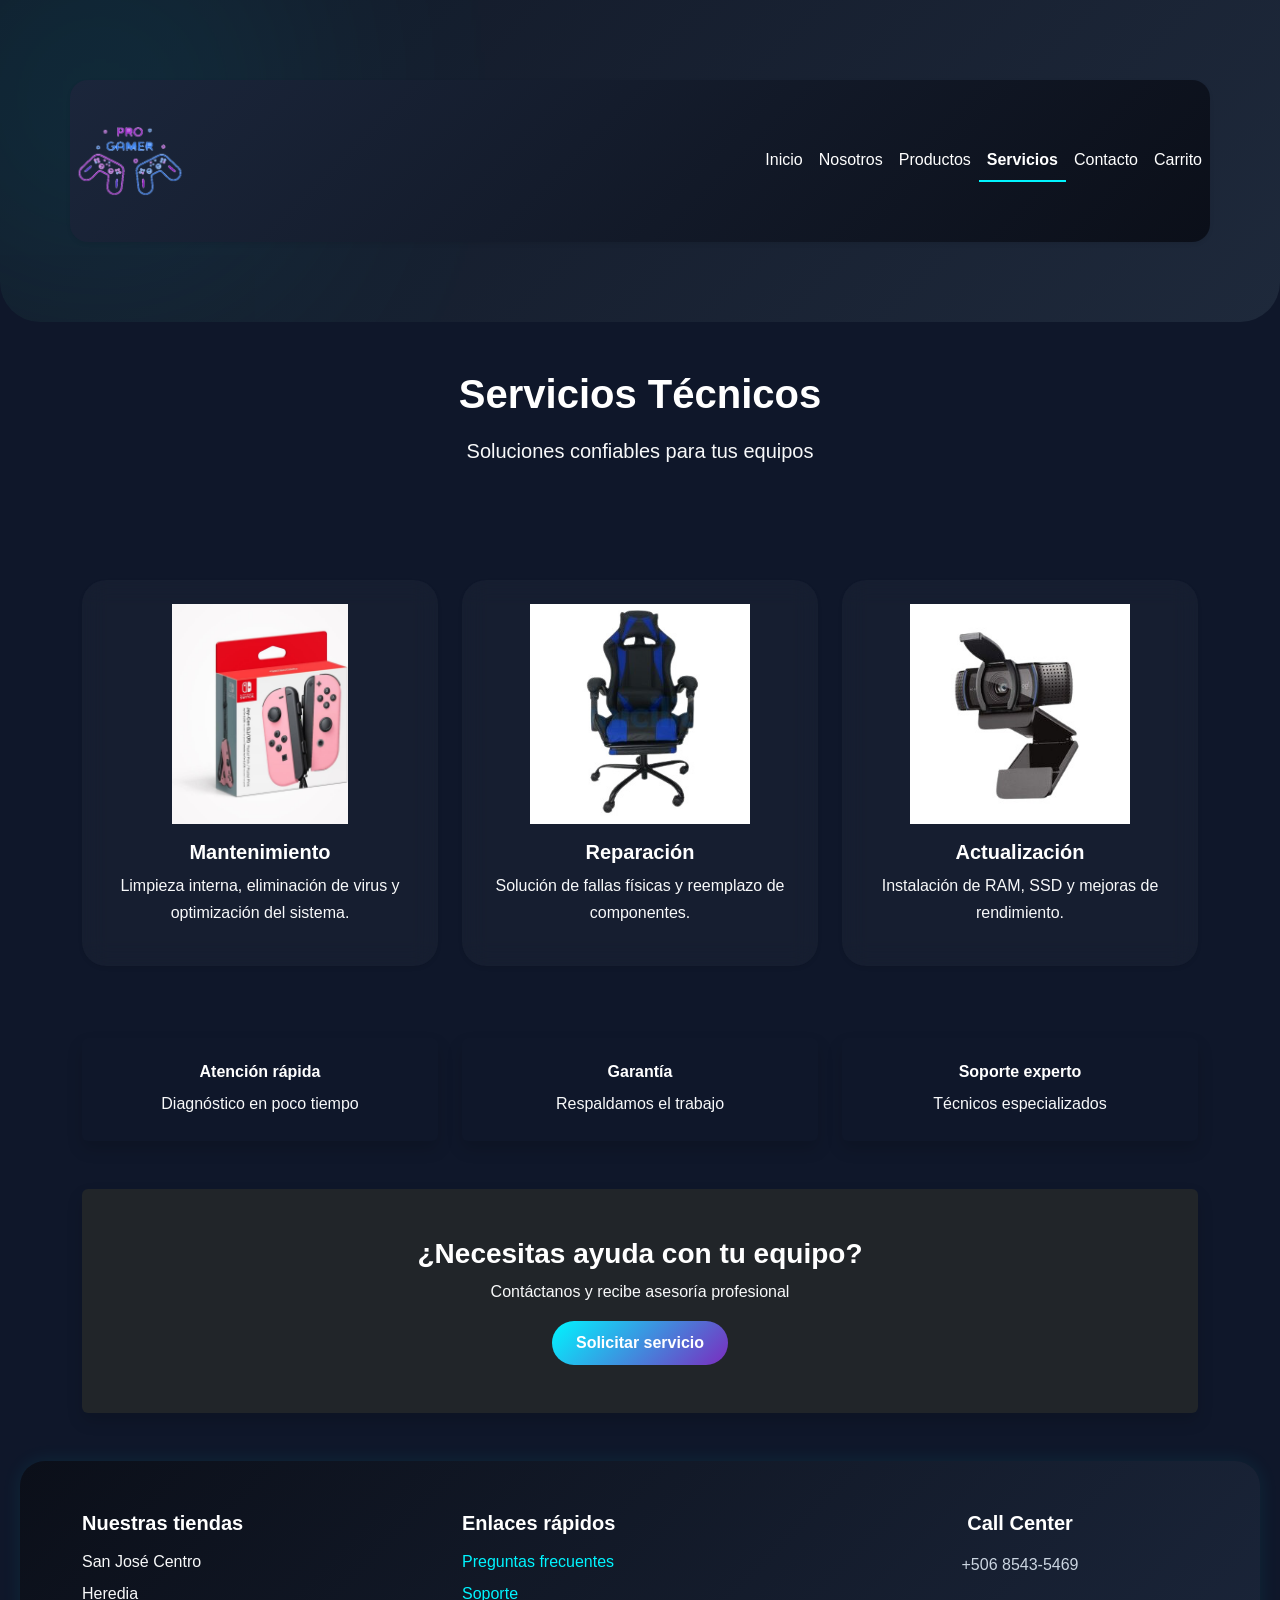
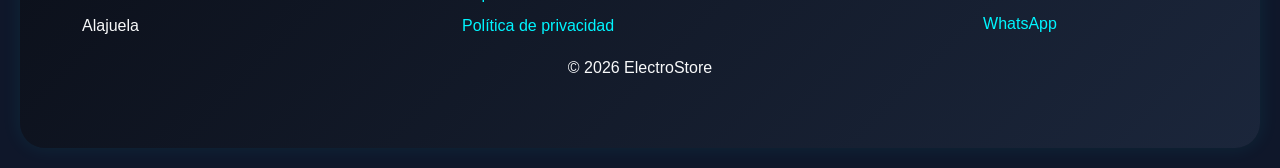
<file: paginas/servicios.html>
<!DOCTYPE html>
<html lang="es">

<head>
    <meta charset="UTF-8">
    <meta name="viewport" content="width=device-width, initial-scale=1.0">
    <title>Servicios Técnicos | ElectroStore</title>

    <!-- Bootstrap -->
    <link href="https://cdn.jsdelivr.net/npm/bootstrap@5.3.3/dist/css/bootstrap.min.css" rel="stylesheet">

    <!-- CSS -->
    <link rel="stylesheet" href="../assets/css/estilos.css">
    <link rel="stylesheet" href="../assets/css/responsivo.css">
</head>

<body>

    <!-- NAVBAR -->
    <header>
        <nav class="navbar navbar-expand-lg container shadow-sm py-3">
            <a class="navbar-brand" href="../index.html">
                <img src="../assets/imagenes/logo.png" width="120" alt="Logo">
            </a>

            <button class="navbar-toggler" data-bs-toggle="collapse" data-bs-target="#menu">
                <span class="navbar-toggler-icon"></span>
            </button>

            <div class="collapse navbar-collapse" id="menu">
                <ul class="navbar-nav ms-auto">
                    <li class="nav-item">
                        <a class="nav-link" href="../index.html">Inicio</a>
                    </li>

                    <li class="nav-item">
                        <a class="nav-link" href="nosotros.html">Nosotros</a>
                    </li>

                    <li class="nav-item">
                        <a class="nav-link" href="productos.html">Productos</a>
                    </li>

                    <li class="nav-item">
                        <a class="nav-link active fw-bold" href="#">
                            Servicios
                        </a>
                    </li>

                    <li class="nav-item">
                        <a class="nav-link" href="contactos.html">Contacto</a>
                    </li>

                    <li class="nav-item">
                        <a class="nav-link" href="carrito.html">Carrito</a>
                    </li>
                </ul>
            </div>
        </nav>
    </header>

    <!-- HERO -->
    <section class="text-center py-5">
        <div class="container">

            <h1 class="fw-bold text-white mb-3">
                Servicios Técnicos
            </h1>

            <p class="lead text-light">
                Soluciones confiables para tus equipos
            </p>

        </div>
    </section>

    <!-- CONTENIDO -->
    <main class="container my-5">

        <div class="row g-4 justify-content-center">

            <!-- CARD 1 -->
            <div class="col-md-6 col-lg-4">

                <div class="card h-100 shadow-sm border-0 text-center p-4">

                    <img src="../assets/imagenes/accesorios/001.jpg" class="mx-auto mb-3"
                        style="height:120px; object-fit:contain;" alt="Mantenimiento">

                    <h5 class="fw-bold text-white">
                        Mantenimiento
                    </h5>

                    <p class="text-light">
                        Limpieza interna, eliminación de virus y optimización del sistema.
                    </p>

                </div>

            </div>

            <!-- CARD 2 -->
            <div class="col-md-6 col-lg-4">

                <div class="card h-100 shadow-sm border-0 text-center p-4">

                    <img src="../assets/imagenes/accesorios/002.jpg" class="mx-auto mb-3"
                        style="height:120px; object-fit:contain;" alt="Reparación">

                    <h5 class="fw-bold text-white">
                        Reparación
                    </h5>

                    <p class="text-light">
                        Solución de fallas físicas y reemplazo de componentes.
                    </p>

                </div>

            </div>

            <!-- CARD 3 -->
            <div class="col-md-6 col-lg-4">

                <div class="card h-100 shadow-sm border-0 text-center p-4">

                    <img src="../assets/imagenes/accesorios/003.jpg" class="mx-auto mb-3"
                        style="height:120px; object-fit:contain;" alt="Actualización">

                    <h5 class="fw-bold text-white">
                        Actualización
                    </h5>

                    <p class="text-light">
                        Instalación de RAM, SSD y mejoras de rendimiento.
                    </p>

                </div>

            </div>

        </div>

        <!-- BENEFICIOS -->
        <div class="row text-center mt-5 g-4">

            <div class="col-md-4">

                <div class="p-4 rounded shadow">

                    <h6 class="fw-bold text-white">
                        Atención rápida
                    </h6>

                    <p class="text-light mb-0">
                        Diagnóstico en poco tiempo
                    </p>

                </div>

            </div>

            <div class="col-md-4">

                <div class="p-4 rounded shadow">

                    <h6 class="fw-bold text-white">
                        Garantía
                    </h6>

                    <p class="text-light mb-0">
                        Respaldamos el trabajo
                    </p>

                </div>

            </div>

            <div class="col-md-4">

                <div class="p-4 rounded shadow">

                    <h6 class="fw-bold text-white">
                        Soporte experto
                    </h6>

                    <p class="text-light mb-0">
                        Técnicos especializados
                    </p>

                </div>

            </div>

        </div>

        <!-- CTA -->
        <div class="text-center mt-5 p-5 bg-dark text-white rounded shadow">

            <h3 class="fw-bold">
                ¿Necesitas ayuda con tu equipo?
            </h3>

            <p class="text-light">
                Contáctanos y recibe asesoría profesional
            </p>

            <a href="contactos.html" class="btn btn-primary px-4">
                Solicitar servicio
            </a>

        </div>

    </main>

    <!-- FOOTER -->
    <footer class="footer">
        <div class="container">

            <div class="row">

                <!-- TIENDAS -->
                <div class="col-md-4">

                    <h5 class="text-white">
                        Nuestras tiendas
                    </h5>

                    <ul>
                        <li class="text-light">San José Centro</li>
                        <li class="text-light">Heredia</li>
                        <li class="text-light">Alajuela</li>
                    </ul>

                </div>

                <!-- ENLACES -->
                <div class="col-md-4">

                    <h5 class="text-white">
                        Enlaces rápidos
                    </h5>

                    <ul>
                        <li>
                            <a href="../paginas/faq.html">
                                Preguntas frecuentes
                            </a>
                        </li>

                        <li>
                            <a href="../paginas/soporte.html">
                                Soporte
                            </a>
                        </li>

                        <li>
                            <a href="../paginas/privacidad.html">
                                Política de privacidad
                            </a>
                        </li>
                    </ul>

                </div>

                <!-- CONTACTO -->
                <div class="col-md-4 text-center">

                    <h5 class="mb-3">
                        Call Center
                    </h5>

                    <p class="texto-muted mb-4">
                        +506 8543-5469
                    </p>

                    <a href="https://wa.me/50685435469" target="_blank" class="btn btn-neon px-4 py-2 rounded-pill">

                        <i class="bi bi-whatsapp"></i>
                        WhatsApp

                    </a>

                </div>

            </div>



            <p class="text-center text-light">
                © 2026 ElectroStore
            </p>

        </div>
    </footer>

    <script src="https://cdn.jsdelivr.net/npm/bootstrap@5.3.3/dist/js/bootstrap.bundle.min.js"></script>
    <script src="../assets/js/main.js"></script>

</body>

</html>
</file>
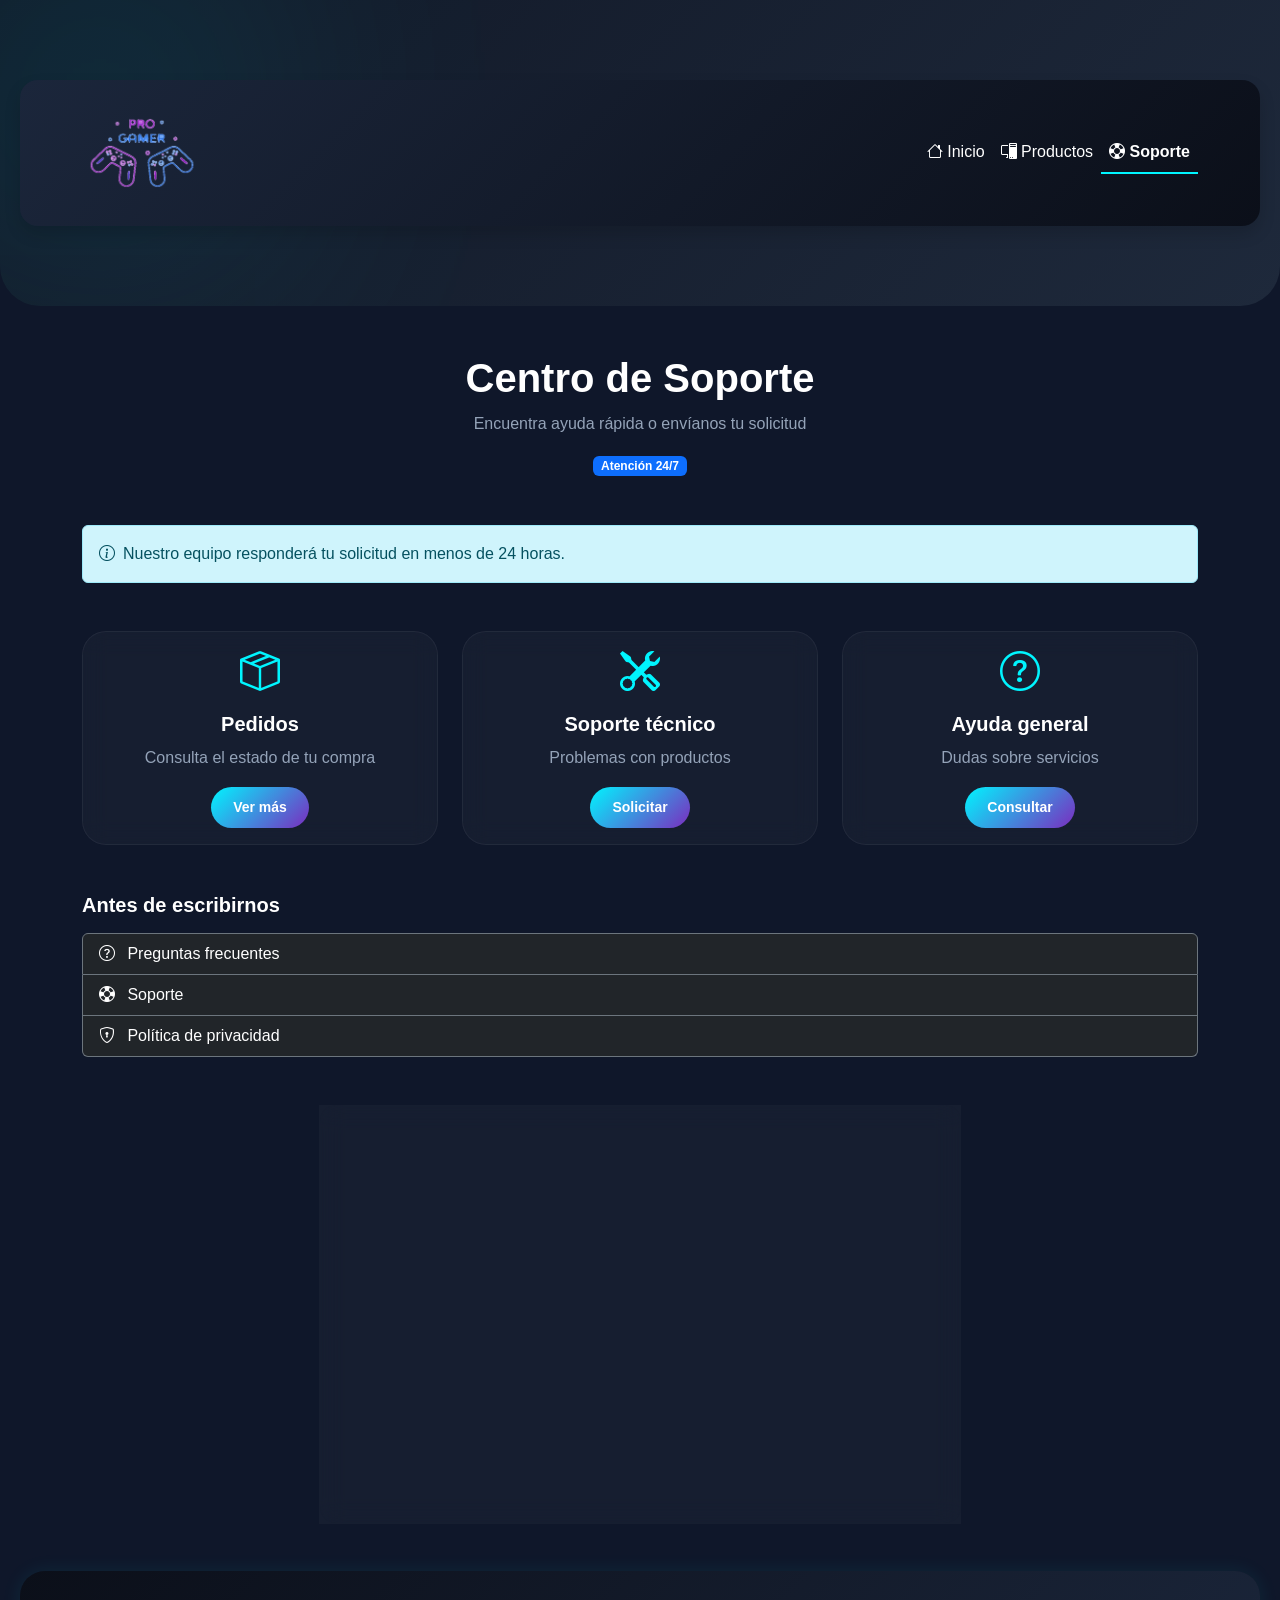
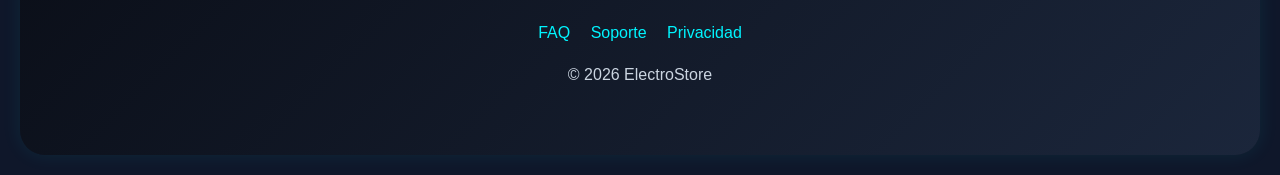
<file: paginas/soporte.html>
<!DOCTYPE html>
<html lang="es">

<head>

  <meta charset="UTF-8">

  <meta name="viewport" content="width=device-width, initial-scale=1.0">

  <title>
    Preguntas Frecuentes | ElectroStore
  </title>

  <!-- BOOTSTRAP -->
  <link href="https://cdn.jsdelivr.net/npm/bootstrap@5.3.3/dist/css/bootstrap.min.css" rel="stylesheet">

  <!-- ICONOS -->
  <link href="https://cdn.jsdelivr.net/npm/bootstrap-icons@1.11.3/font/bootstrap-icons.css" rel="stylesheet">

  <!-- CSS -->
  <link rel="stylesheet" href="../assets/css/estilos.css">

</head>

<body>

  <!-- NAVBAR -->
  <header>

    <nav class="navbar navbar-expand-lg shadow">

      <div class="container">

        <a class="navbar-brand" href="../index.html">
          <img src="../assets/imagenes/logo.png" width="120" alt="Logo">
        </a>

        <button class="navbar-toggler"
          type="button"
          data-bs-toggle="collapse"
          data-bs-target="#menu">

          <span class="navbar-toggler-icon"></span>

        </button>

        <div class="collapse navbar-collapse" id="menu">

          <ul class="navbar-nav ms-auto">

            <li class="nav-item">
              <a class="nav-link" href="../index.html">
                <i class="bi bi-house"></i> Inicio
              </a>
            </li>

            <li class="nav-item">
              <a class="nav-link" href="productos.html">
                <i class="bi bi-pc-display"></i> Productos
              </a>
            </li>

            <li class="nav-item">
              <a class="nav-link active fw-bold" href="#">
                <i class="bi bi-life-preserver"></i> Soporte
              </a>
            </li>

          </ul>

        </div>

      </div>

    </nav>

  </header>

  <!-- CONTENIDO -->
  <main class="container my-5">

    <!-- TITULO -->
    <div class="text-center mb-5">

      <h1 class="fw-bold">
        Centro de Soporte
      </h1>

      <p class="text-muted">
        Encuentra ayuda rápida o envíanos tu solicitud
      </p>

      <span class="badge bg-primary">
        Atención 24/7
      </span>

    </div>

    <!-- ALERTA -->
    <div class="alert alert-info d-flex align-items-center mb-5">

      <i class="bi bi-info-circle me-2"></i>

      Nuestro equipo responderá tu solicitud en menos de 24 horas.

    </div>

    <!-- OPCIONES -->
    <div class="row g-4 text-center mb-5">

      <!-- PEDIDOS -->
      <div class="col-md-4">

        <div class="card h-100">

          <div class="card-body">

            <i class="bi bi-box-seam display-6 text-primary"></i>

            <h5 class="mt-3">
              Pedidos
            </h5>

            <p class="text-muted">
              Consulta el estado de tu compra
            </p>

            <a href="faq.html"
              class="btn btn-primary btn-sm">

              Ver más

            </a>

          </div>

        </div>

      </div>

      <!-- SOPORTE -->
      <div class="col-md-4">

        <div class="card h-100">

          <div class="card-body">

            <i class="bi bi-tools display-6 text-primary"></i>

            <h5 class="mt-3">
              Soporte técnico
            </h5>

            <p class="text-muted">
              Problemas con productos
            </p>

            <a href="soporte.html"
              class="btn btn-primary btn-sm">

              Solicitar

            </a>

          </div>

        </div>

      </div>

      <!-- AYUDA -->
      <div class="col-md-4">

        <div class="card h-100">

          <div class="card-body">

            <i class="bi bi-question-circle display-6 text-primary"></i>

            <h5 class="mt-3">
              Ayuda general
            </h5>

            <p class="text-muted">
              Dudas sobre servicios
            </p>

            <a href="soporte.html"
              class="btn btn-primary btn-sm">

              Consultar

            </a>

          </div>

        </div>

      </div>

    </div>

    <!-- LINKS -->
    <div class="mb-5">

      <h5 class="fw-bold mb-3">
        Antes de escribirnos
      </h5>

      <div class="list-group">

        <a href="faq.html"
          class="list-group-item list-group-item-action bg-dark text-white border-secondary">

          <i class="bi bi-question-circle me-2"></i>
          Preguntas frecuentes

        </a>

        <a href="soporte.html"
          class="list-group-item list-group-item-action bg-dark text-white border-secondary">

          <i class="bi bi-life-preserver me-2"></i>
          Soporte

        </a>

        <a href="privacidad.html"
          class="list-group-item list-group-item-action bg-dark text-white border-secondary">

          <i class="bi bi-shield-lock me-2"></i>
          Política de privacidad

        </a>

      </div>

    </div>

    <!-- FORMULARIO -->
    <div class="row justify-content-center">

      <div class="col-md-7">

        <div class="card rounded-4">

          <div class="card-body p-4">

            <h5 class="mb-3">
              <i class="bi bi-envelope"></i>
              Enviar solicitud
            </h5>

            <form action="mailto:contacto@electrostore.com"
              method="post"
              enctype="text/plain">

              <div class="form-floating mb-3">

                <input type="text"
                  name="Nombre"
                  class="form-control bg-dark text-white border-secondary"
                  placeholder="Nombre"
                  required>

                <label>
                  Nombre
                </label>

              </div>

              <div class="form-floating mb-3">

                <input type="email"
                  name="Correo"
                  class="form-control bg-dark text-white border-secondary"
                  placeholder="Correo"
                  required>

                <label>
                  Correo electrónico
                </label>

              </div>

              <div class="form-floating mb-3">

                <textarea name="Mensaje"
                  class="form-control bg-dark text-white border-secondary"
                  placeholder="Mensaje"
                  style="height: 120px"
                  required></textarea>

                <label>
                  Describe tu problema
                </label>

              </div>

              <button class="btn btn-primary w-100">

                <i class="bi bi-send"></i>
                Enviar solicitud

              </button>

            </form>

          </div>

        </div>

      </div>

    </div>

  </main>

  <!-- FOOTER -->
  <footer class="footer">

    <div class="container text-center">

      <div class="mb-3">

        <a href="faq.html" class="me-3">
          FAQ
        </a>

        <a href="soporte.html" class="me-3">
          Soporte
        </a>

        <a href="privacidad.html">
          Privacidad
        </a>

      </div>

      <p>
        © 2026 ElectroStore
      </p>

    </div>

  </footer>

  <!-- BOOTSTRAP -->
  <script src="https://cdn.jsdelivr.net/npm/bootstrap@5.3.3/dist/js/bootstrap.bundle.min.js"></script>

</body>

</html>
</file>
<file: assets/css/estilos.css>
/* =========================================================
   PALETA DE COLORES Y VARIABLES GLOBALES
   Colores principales reutilizables del sitio web
========================================================= */
:root {

    --negro: #0b0f19;
    --gris-oscuro: #1b263b;

    --neon: #00f5ff;
    --morado: #7b2cbf;

    --blanco: #ffffff;

    --fondo: #0f172a;

    --texto: #dbe4ee;
    --texto-secundario: #cbd5e1;
    --texto-muted: #94a3b8;

    --glass: rgba(255, 255, 255, 0.05);
}


/* =========================================================
   ESTILO GENERAL DE LA PÁGINA
   Fondo principal, tipografía y configuración base
========================================================= */
body {

    background-color: var(--fondo);

    color: var(--texto);

    font-family: 'Segoe UI', sans-serif;

    overflow-x: hidden;
}


/* =========================================================
   TIPOGRAFÍA GENERAL
   Estilos globales para textos y enlaces
========================================================= */

/* TITULOS PRINCIPALES */
h1,
h2,
h3,
h4,
h5 {

    color: white;

    font-weight: 700;
}

/* PÁRRAFOS */
p {

    color: var(--texto-secundario);

    line-height: 1.7;
}

/* TEXTO SECUNDARIO */
.text-muted {

    color: var(--texto-muted) !important;
}

/* TEXTO DESTACADO */
.text-primary {

    color: var(--neon) !important;
}

/* ENLACES */
a {

    color: var(--neon);

    transition: 0.3s ease;
}

a:hover {

    color: white;
}


/* =========================================================
   NAVBAR / BARRA DE NAVEGACIÓN
   Diseño futurista del menú principal
========================================================= */
.navbar {

    background: linear-gradient(
        135deg,
        var(--gris-oscuro),
        var(--negro)
    );

    border-radius: 18px;

    backdrop-filter: blur(10px);

    box-shadow:
        0 0 20px rgba(0, 245, 255, 0.08);
}

/* LINKS DEL NAVBAR */
.navbar .nav-link {

    color: white !important;

    transition: 0.3s ease;
}

/* EFECTO HOVER EN LINKS */
.navbar .nav-link:hover {

    color: var(--neon) !important;
}

/* LINK ACTIVO */
.navbar .nav-link.active {

    border-bottom: 2px solid var(--neon);
}


/* =========================================================
   DROPDOWN MENU
   Menú desplegable del navbar
========================================================= */

/* MOSTRAR DROPDOWN AL PASAR EL MOUSE */
.navbar .dropdown:hover .dropdown-menu {

    display: block;

    margin-top: 0;
}

/* CONTENEDOR DROPDOWN */
.dropdown-menu {

    background-color: #111827;

    border: 1px solid rgba(255,255,255,0.08);

    border-radius: 15px;
}

/* ITEMS DEL DROPDOWN */
.dropdown-item {

    color: #e2e8f0;

    transition: 0.3s ease;
}

/* HOVER ITEMS */
.dropdown-item:hover {

    background-color: #1e293b;

    color: var(--neon);
}


/* =========================================================
   HEADER / HERO PRINCIPAL
   Sección de bienvenida o presentación principal
========================================================= */
header {

    background: linear-gradient(
        135deg,
        #111827,
        #1e293b
    );

    border-bottom-left-radius: 40px;
    border-bottom-right-radius: 40px;

    padding: 80px 20px;

    text-align: center;

    position: relative;

    overflow: hidden;
}

/* EFECTO DE LUZ NEÓN DECORATIVA */
header::before {

    content: "";

    position: absolute;

    width: 400px;
    height: 400px;

    background: var(--neon);

    filter: blur(120px);

    opacity: 0.08;

    top: -100px;
    left: -100px;
}


/* =========================================================
   SECCIONES GENERALES
   Espaciado y fondos alternos
========================================================= */

/* ESPACIADO ENTRE SECCIONES */
.section {

    padding: 80px 0;
}

/* FONDO OSCURO */
.section-pastel {

    background-color: #111827;
}

/* FONDO ALTERNATIVO */
.section-rosa {

    background-color: #1e293b;
}


/* =========================================================
   TARJETAS FUTURISTAS
   Cards con efecto glassmorphism
========================================================= */
.card {

    background: rgba(255, 255, 255, 0.03);

    border: 1px solid rgba(255, 255, 255, 0.05);

    border-radius: 24px;

    backdrop-filter: blur(12px);

    color: white;

    transition: 0.4s ease;

    overflow: hidden;
}

/* EFECTO HOVER EN TARJETAS */
.card:hover {

    transform: translateY(-8px);

    box-shadow:
        0 0 25px rgba(0, 245, 255, 0.15);
}

/* TEXTO DENTRO DE TARJETAS */
.card p {

    color: var(--texto-secundario);
}


/* =========================================================
   BOTONES PRINCIPALES
   Diseño neón moderno
========================================================= */
.btn-primary {

    background: linear-gradient(
        135deg,
        var(--neon),
        var(--morado)
    );

    border: none;

    border-radius: 30px;

    color: white;

    font-weight: 600;

    transition: 0.3s ease;

    padding: 10px 22px;
}

/* HOVER DEL BOTÓN */
.btn-primary:hover {

    transform: translateY(-3px);

    box-shadow:
        0 0 20px rgba(0, 245, 255, 0.4);

    color: white;
}


/* =========================================================
   BOTÓN VIP
   Botón con glow futurista extra
========================================================= */
.btn-vip {

    transition: all 0.3s ease;
}

/* EFECTO HOVER VIP */
.btn-vip:hover {

    transform: translateY(-4px);

    box-shadow:
        0 0 25px rgba(0, 245, 255, 0.35);
}


/* =========================================================
   CARRUSEL DE IMÁGENES
   Slider principal del sitio
========================================================= */

/* IMÁGENES DEL CARRUSEL */
.carousel-item img {

    height: 85vh;

    object-fit: cover;

    border-radius: 20px;
}

/* TEXTO DEL CARRUSEL */
.carousel-caption {

    background: rgba(0, 0, 0, 0.45);

    backdrop-filter: blur(10px);

    padding: 25px;

    border-radius: 20px;
}


/* =========================================================
   CONTENEDOR DE IMAGENES
   Centrado y posicionamiento visual
========================================================= */
.imagen-contenedor {

    position: relative;

    display: flex;

    justify-content: center;

    align-items: center;
}


/* =========================================================
   FONDO DECORATIVO NEÓN
   Glow detrás de imágenes premium
========================================================= */
.fondo-decorado {

    position: absolute;

    width: 95%;
    height: 95%;

    background: linear-gradient(
        135deg,
        var(--neon),
        var(--morado)
    );

    border-radius: 35px;

    top: 25px;
    left: -25px;

    z-index: 1;

    opacity: 0.18;

    transform: rotate(-4deg);

    filter: blur(5px);
}


/* =========================================================
   IMAGEN VIP
   Imagen destacada con glow y zoom
========================================================= */
.imagen-vip {

    position: relative;

    z-index: 2;

    overflow: hidden;

    border-radius: 30px;

    animation: aparecerIzquierda 1s ease;

    box-shadow:
        0 0 30px rgba(0, 245, 255, 0.1);

    display: flex;

    justify-content: center;

    align-items: center;
}

/* IMAGEN INTERNA */
.imagen-vip img {

    width: 125%;

    max-width: 125%;

    border-radius: 30px;

    object-fit: cover;

    transition: transform 0.5s ease;
}

/* EFECTO ZOOM */
.imagen-vip:hover img {

    transform: scale(1.06);
}


/* =========================================================
   TEXTO VIP
   Animación de aparición lateral
========================================================= */
.texto-vip {

    animation: aparecerDerecha 1s ease;
}


/* =========================================================
   GLASS EFFECT
   Tarjetas transparentes estilo vidrio
========================================================= */
.glass-card {

    background: rgba(255, 255, 255, 0.04);

    backdrop-filter: blur(12px);

    border: 1px solid rgba(255, 255, 255, 0.08);

    color: white;
}


/* =========================================================
   FOOTER / PIE DE PÁGINA
   Información final y enlaces
========================================================= */
footer {

    background: linear-gradient(
        135deg,
        var(--negro),
        var(--gris-oscuro)
    );

    color: white;

    border-radius: 25px;

    margin: 20px;

    padding: 50px 20px;

    box-shadow:
        0 0 20px rgba(0, 245, 255, 0.08);
}

/* TEXTO FOOTER */
footer p,
footer li {

    color: var(--texto-secundario);
}

/* TITULOS FOOTER */
.footer h5 {

    margin-bottom: 15px;

    color: white;
}

/* LISTAS FOOTER */
.footer ul {

    list-style: none;

    padding: 0;
}

/* ITEMS FOOTER */
.footer ul li {

    margin-bottom: 8px;
}

/* LINKS FOOTER */
.footer a {

    color: var(--neon);

    text-decoration: none;

    transition: 0.3s ease;
}

/* HOVER LINKS FOOTER */
.footer a:hover {

    color: white;
}


/* =========================================================
   ANIMACIONES
   Efectos de entrada suaves
========================================================= */

/* APARECER DESDE LA DERECHA */
@keyframes aparecerDerecha {

    from {

        opacity: 0;

        transform: translateX(80px);
    }

    to {

        opacity: 1;

        transform: translateX(0);
    }
}

/* APARECER DESDE LA IZQUIERDA */
@keyframes aparecerIzquierda {

    from {

        opacity: 0;

        transform: translateX(-80px);
    }

    to {

        opacity: 1;

        transform: translateX(0);
    }
}
</file>
<file: assets/css/responsivo.css>
/* =========================================
   TABLET (max 992px)
========================================= */
@media (max-width: 992px) {

    /* NAVBAR */
    .navbar-nav {
        text-align: center;
    }

    .nav-link {
        padding: 10px 0;
    }

    /* HERO */
    header h1 {
        font-size: 2rem;
    }

    header p {
        font-size: 1rem;
    }

    /* TARJETAS */
    .card img {
        height: 180px !important;
    }
}

/* =========================================
   MOBILE (max 768px)
========================================= */
@media (max-width: 768px) {

    /* HERO */
    header {
        padding: 40px 15px !important;
    }

    header h1 {
        font-size: 1.7rem;
    }

    header p {
        font-size: 0.95rem;
    }

    /* TARJETAS */
    .card {
        border-radius: 15px;
    }

    .card img {
        height: 160px !important;
    }

    .card h3, .card h5 {
        font-size: 1.1rem;
    }

    /* BOTONES */
    .btn {
        font-size: 0.9rem;
        padding: 6px 10px;
    }

    /* SECCIONES */
    section {
        padding: 20px 10px !important;
    }

    /* CARRITO */
    #tarjetas-carrito div {
        flex-direction: column;
        align-items: flex-start;
        gap: 5px;
    }

    #tarjetas-carrito button {
        width: 100%;
    }
}

/* =========================================
   MOBILE PEQUEÑO (max 576px)
========================================= */
@media (max-width: 576px) {

    /* LOGO */
    .navbar-brand img {
        width: 90px;
    }

    /* HERO */
    header h1 {
        font-size: 1.4rem;
    }

    header p {
        font-size: 0.85rem;
    }

    /* TARJETAS */
    .card img {
        height: 140px !important;
    }

    /* TEXTOS */
    h2 {
        font-size: 1.3rem;
    }

    /* FOOTER */
    footer p {
        font-size: 0.85rem;
    }
}

/* =========================================
   EXTRA GRANDE (pantallas grandes)
========================================= */
@media (min-width: 1200px) {

    header h1 {
        font-size: 3rem;
    }

    .card img {
        height: 220px !important;
    }
}
</file>
